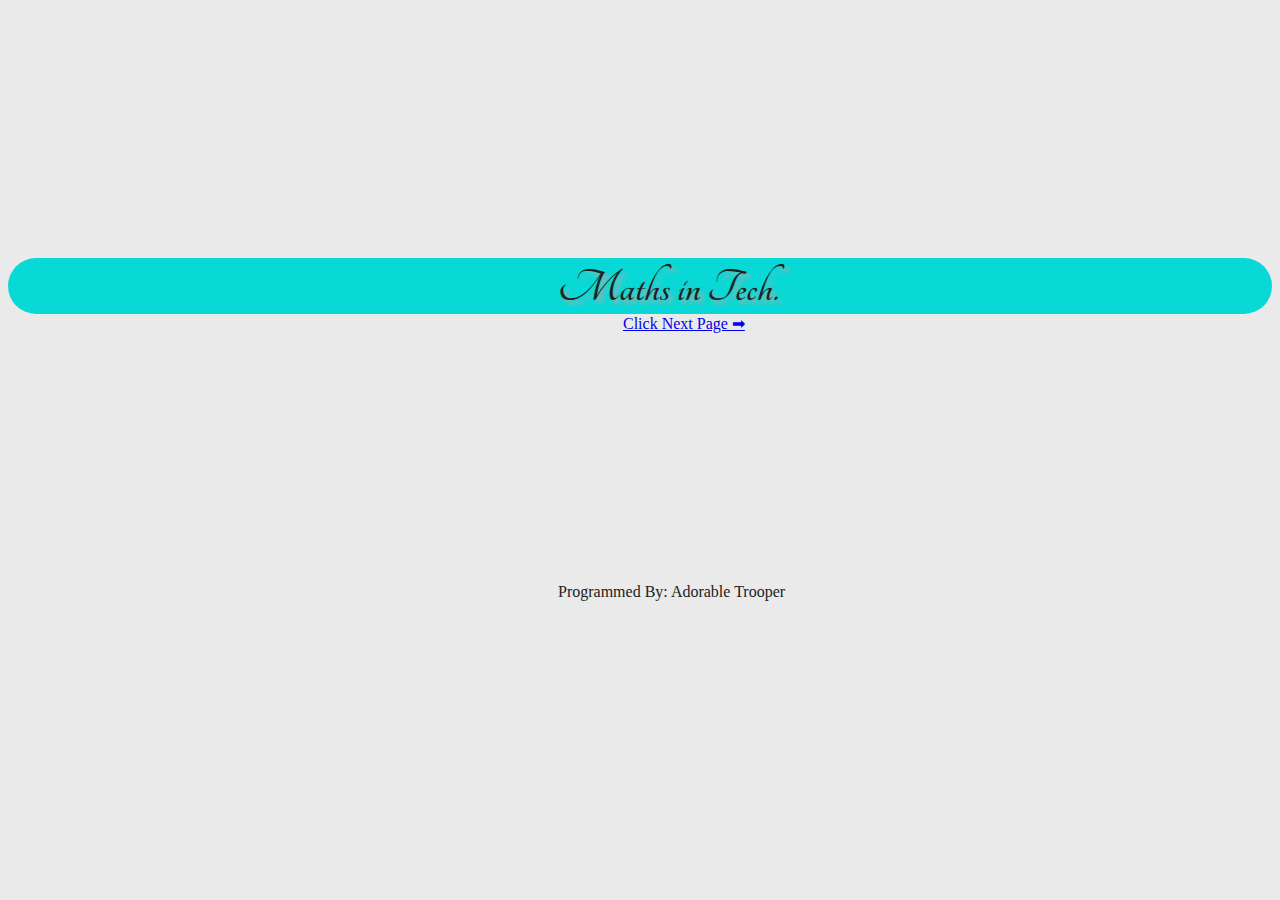
<file: index.html>
<!DOCTYPE html>
<html lang="en" dir="ltr">
  <head>
    <meta charset="utf-8">
    <title>Raif's Maths Project</title>
  </head>
  <link rel="stylesheet" href="https://fonts.googleapis.com/css?family=Tangerine">
    <link rel="stylesheet" href="CSS FILES\index.css">
  <body>
    <div class="">
      <h1 class="head">Maths in Tech.</h1>
      <p class="pg-ln"><a href="certification-page.html">Click Next Page ➡</a></p>
      <p class="ok">Programmed By: Adorable Trooper</p>
    </div>
    
  </body>
</html>
</file>
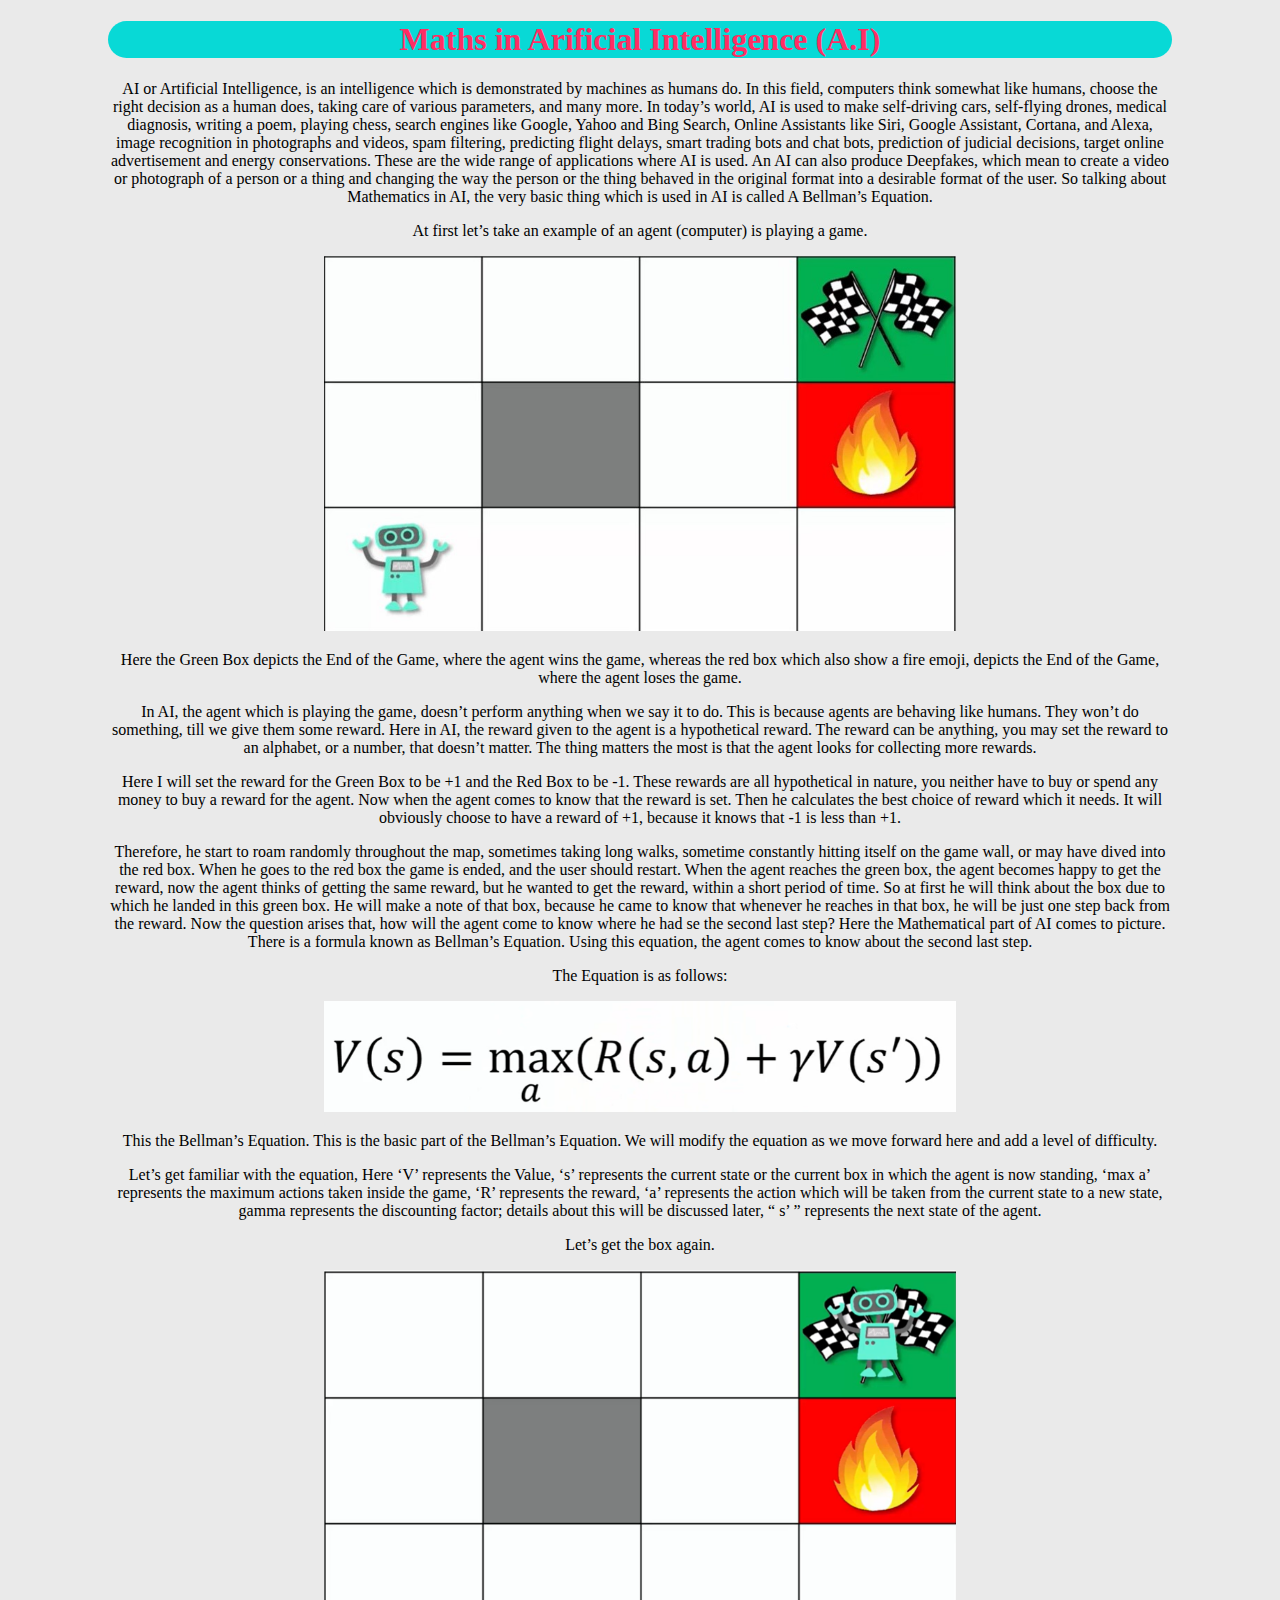
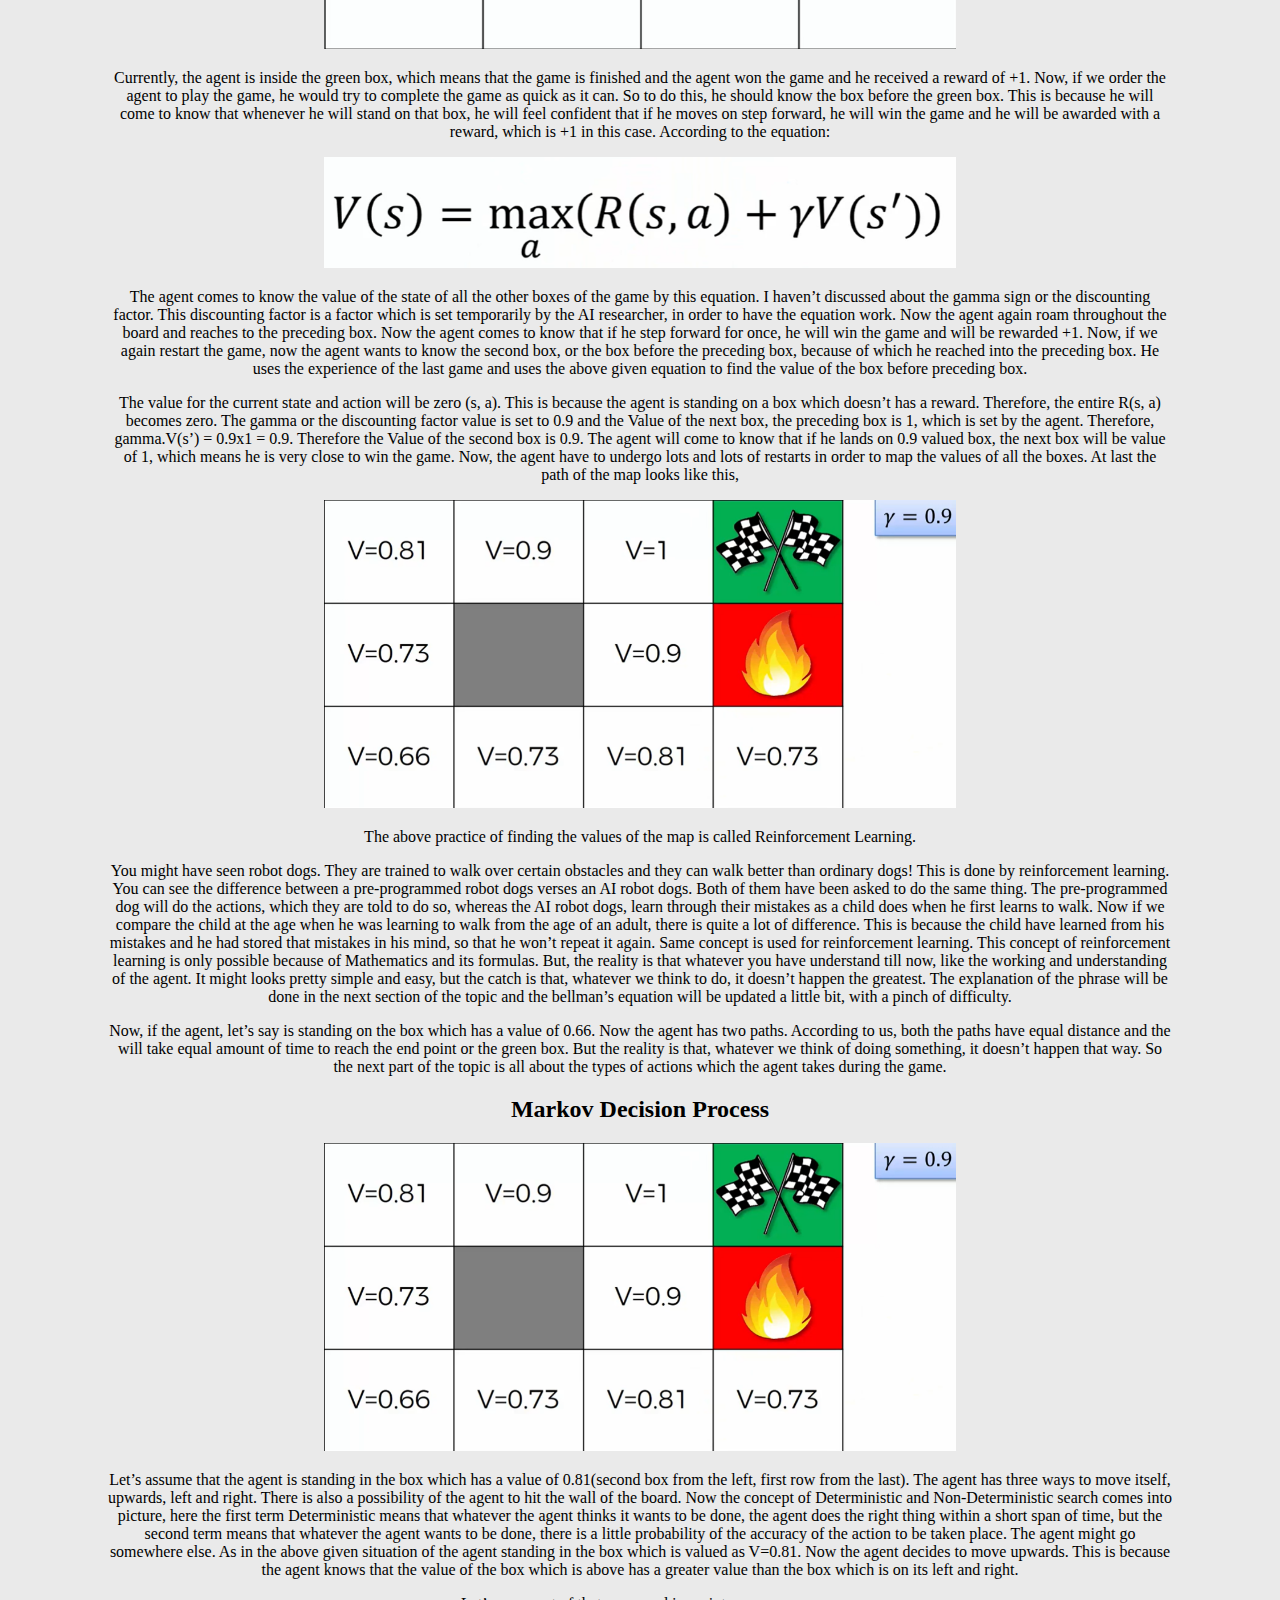
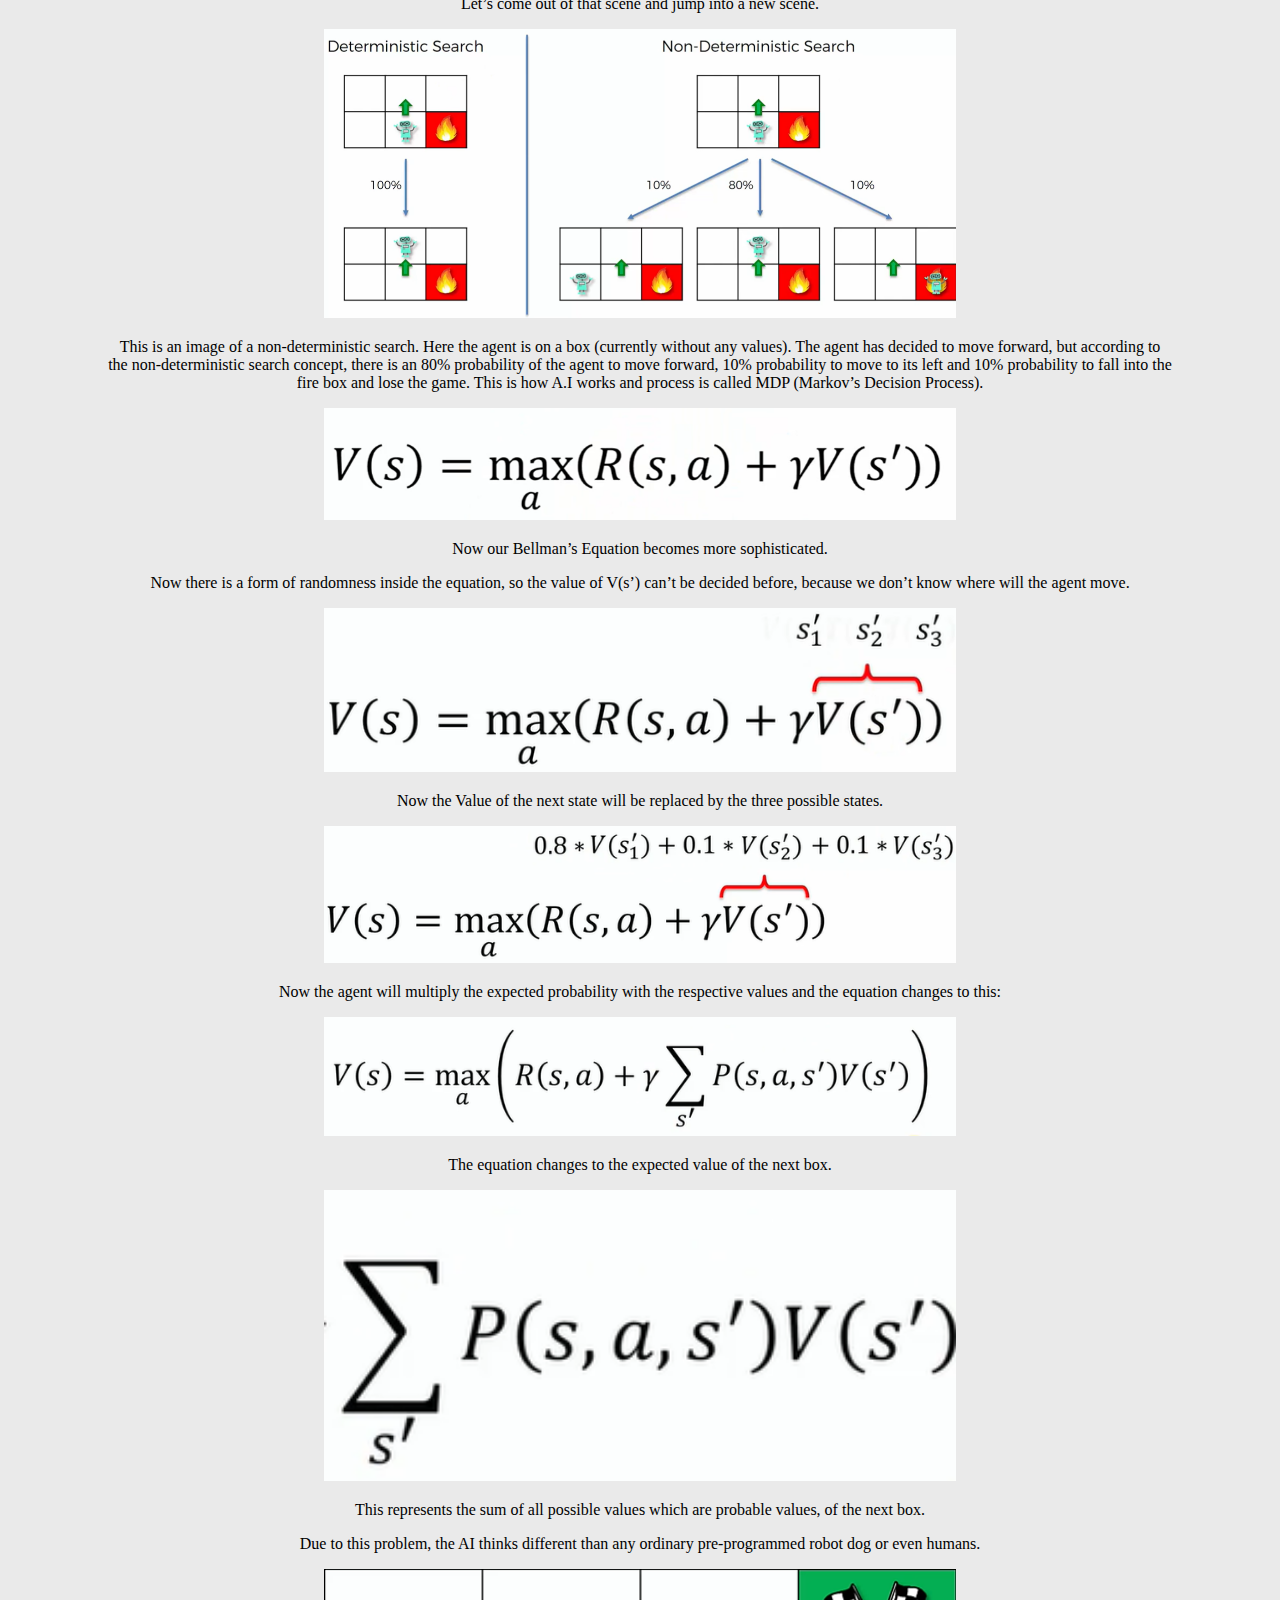
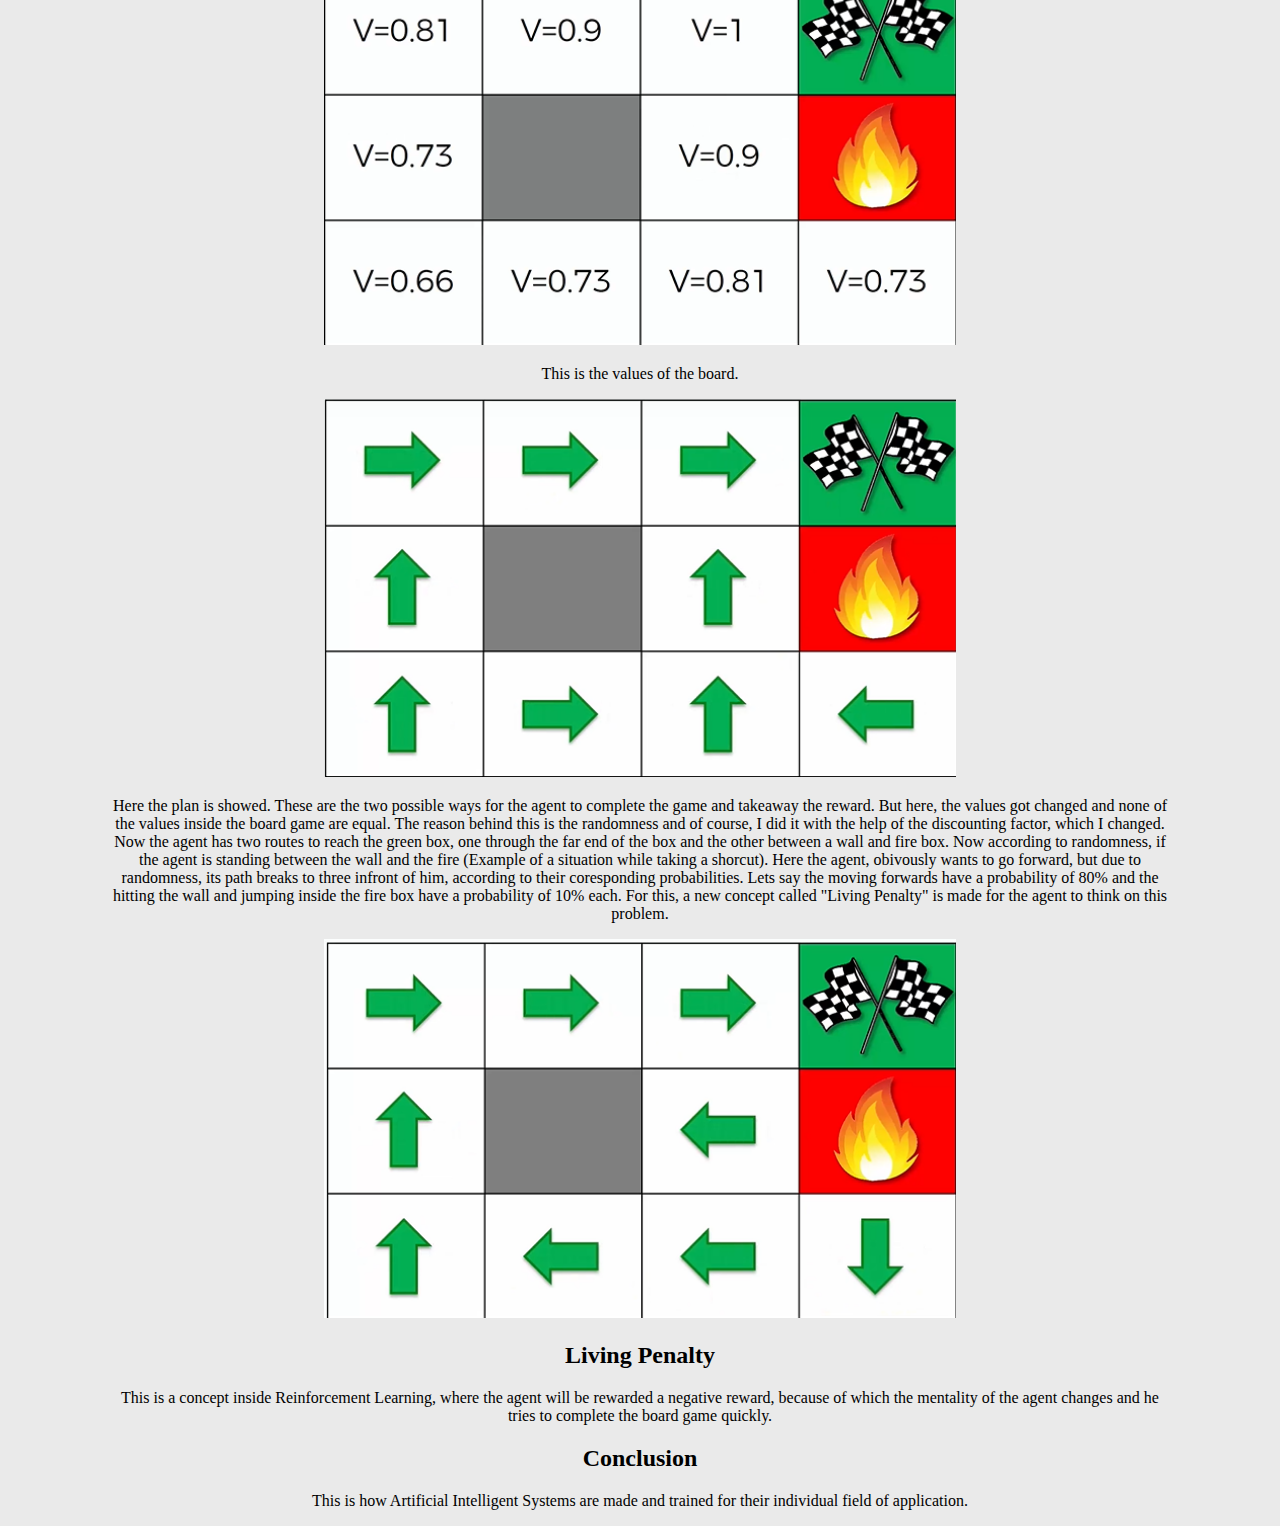
<file: ai.html>
<!DOCTYPE html>
<html lang="en" dir="ltr">
  <head>
    <meta charset="utf-8">
    <title>Maths in A.I</title>
  </head>
    <link rel="stylesheet" href="CSS FILES/ai.css">
  <body>
    <center>
      <div class="">
        <h1>Maths in Arificial Intelligence (A.I)</h1>
      </div>
      <p>AI or Artificial Intelligence, is an intelligence which is demonstrated by machines as humans do. In this field, computers think somewhat like humans, choose the right decision as a human does, taking care of various parameters, and many more. In today’s world, AI is used to make self-driving cars, self-flying drones, medical diagnosis, writing a poem, playing chess, search engines like Google, Yahoo and Bing Search, Online Assistants like Siri, Google Assistant, Cortana, and Alexa, image recognition in photographs and videos, spam filtering, predicting flight delays, smart trading bots and chat bots, prediction of judicial decisions, target online advertisement and energy conservations. These are the wide range of applications where AI is used. An AI can also produce Deepfakes, which mean to create a video or photograph of a person or a thing and changing the way the person or the thing behaved in the original format into a desirable format of the user. So talking about Mathematics in AI, the very basic thing which is used in AI is called A Bellman’s Equation.
      </p>
      <p>At first let’s take an example of an agent (computer) is playing a game.
      </p>
      <img src="Images/board.jpg" alt="An image of a board game">
      <p>Here the Green Box depicts the End of the Game, where the agent wins the game, whereas the red box which also show a fire emoji, depicts the End of the Game, where the agent loses the game.
      </p>
      <p>In AI, the agent which is playing the game, doesn’t perform anything when we say it to do. This is because agents are behaving like humans. They won’t do something, till we give them some reward. Here in AI, the reward given to the agent is a hypothetical reward. The reward can be anything, you may set the reward to an alphabet, or a number, that doesn’t matter. The thing matters the most is that the agent looks for collecting more rewards.
      </p>
      <p>Here I will set the reward for the Green Box to be +1 and the Red Box to be -1. These rewards are all hypothetical in nature, you neither have to buy or spend any money to buy a reward for the agent. Now when the agent comes to know that the reward is set. Then he calculates the best choice of reward which it needs. It will obviously choose to have a reward of +1, because it knows that -1 is less than +1.
      </p>
      <p>Therefore, he start to roam randomly throughout the map, sometimes taking long walks, sometime constantly hitting itself on the game wall, or may have dived into the red box. When he goes to the red box the game is ended, and the user should restart. When the agent reaches the green box, the agent becomes happy to get the reward, now the agent thinks of getting the same reward, but he wanted to get the reward, within a short period of time. So at first he will think about the box due to which he landed in this green box. He will make a note of that box, because he came to know that whenever he reaches in that box, he will be just one step back from the reward. Now the question arises that, how will the agent come to know where he had se the second last step? Here the Mathematical part of AI comes to picture. There is a formula known as Bellman’s Equation. Using this equation, the agent comes to know about the second last step.
      </p>
      <p>The Equation is as follows:
      </p>
      <img src="Images/equation.png" alt="Simple Bellman's Equation">
      <p>This the Bellman’s Equation. This is the basic part of the Bellman’s Equation. We will modify the equation as we move forward here and add a level of difficulty.
      </p>
      <p>Let’s get familiar with the equation, Here ‘V’ represents the Value, ‘s’ represents the current state or the current box in which the agent is now standing, ‘max a’ represents the maximum actions taken inside the game, ‘R’ represents the reward, ‘a’ represents the action which will be taken from the current state to a new state, gamma represents the discounting factor; details about this will be discussed later, “ s’ ” represents the next state of the agent.
      </p>
      <p>Let’s get the box again.
      </p>
      <img src="Images/board1.png" alt="Agent is playing a board game">
      <p>Currently, the agent is inside the green box, which means that the game is finished and the agent won the game and he received a reward of +1. Now, if we order the agent to play the game, he would try to complete the game as quick as it can. So to do this, he should know the box before the green box. This is because he will come to know that whenever he will stand on that box, he will feel confident that if he moves on step forward, he will win the game and he will be awarded with a reward, which is +1 in this case. According to the equation:
      </p>
      <img src="Images/equation.png" alt="Again the Simple Bellmans' Equation">
      <p>The agent comes to know the value of the state of all the other boxes of the game by this equation. I haven’t discussed about the gamma sign or the discounting factor. This discounting factor is a factor which is set temporarily by the AI researcher, in order to have the equation work. Now the agent again roam throughout the board and reaches to the preceding box. Now the agent comes to know that if he step forward for once, he will win the game and will be rewarded +1. Now, if we again restart the game, now the agent wants to know the second box, or the box before the preceding box, because of which he reached into the preceding box. He uses the experience of the last game and uses the above given equation to find the value of the box before preceding box.
      </p>
      <p>The value for the current state and action will be zero (s, a). This is because the agent is standing on a box which doesn’t has a reward. Therefore, the entire R(s, a) becomes zero. The gamma or the discounting factor value is set to 0.9 and the Value of the next box, the preceding box is 1, which is set by the agent. Therefore, gamma.V(s’) = 0.9x1 = 0.9. Therefore the Value of the second box is 0.9. The agent will come to know that if he lands on 0.9 valued box, the next box will be value of 1, which means he is very close to win the game. Now, the agent have to undergo lots and lots of restarts in order to map the values of all the boxes. At last the path of the map looks like this,
      </p>
      <img src="Images/board2.png" alt="Board Values">
      <p>The above practice of finding the values of the map is called Reinforcement Learning.
      </p>
      <p>You might have seen robot dogs. They are trained to walk over certain obstacles and they can walk better than ordinary dogs! This is done by reinforcement learning. You can see the difference between a pre-programmed robot dogs verses an AI robot dogs. Both of them have been asked to do the same thing. The pre-programmed dog will do the actions, which they are told to do so, whereas the AI robot dogs, learn through their mistakes as a child does when he first learns to walk. Now if we compare the child at the age when he was learning to walk from the age of an adult, there is quite a lot of difference. This is because the child have learned from his mistakes and he had stored that mistakes in his mind, so that he won’t repeat it again. Same concept is used for reinforcement learning. This concept of reinforcement learning is only possible because of Mathematics and its formulas. But, the reality is that whatever you have understand till now, like the working and understanding of the agent. It might looks pretty simple and easy, but the catch is that, whatever we think to do, it doesn’t happen the greatest. The explanation of the phrase will be done in the next section of the topic and the bellman’s equation will be updated a little bit, with a pinch of difficulty.
      </p>
      <p>Now, if the agent, let’s say is standing on the box which has a value of 0.66. Now the agent has two paths. According to us, both the paths have equal distance and the will take equal amount of time to reach the end point or the green box. But the reality is that, whatever we think of doing something, it doesn’t happen that way. So the next part of the topic is all about the types of actions which the agent takes during the game.
      </p>
      <h2>Markov Decision Process</h2>
      <img src="Images/board2.png" alt="Board Values">
      <p>Let’s assume that the agent is standing in the box which has a value of 0.81(second box from the left, first row from the last). The agent has three ways to move itself, upwards, left and right. There is also a possibility of the agent to hit the wall of the board. Now the concept of Deterministic and Non-Deterministic search comes into picture, here the first term Deterministic means that whatever the agent thinks it wants to be done, the agent does the right thing within a short span of time, but the second term means that whatever the agent wants to be done, there is a little probability of the accuracy of the action to be taken place. The agent might go somewhere else. As in the above given situation of the agent standing in the box which is valued as V=0.81. Now the agent decides to move upwards. This is because the agent knows that the value of the box which is above has a greater value than the box which is on its left and right.
      </p>
      <p>Let’s come out of that scene and jump into a new scene.
      </p>
      <img src="Images/search.png" alt="Types of Searches by AI">
      <p>This is an image of a non-deterministic search. Here the agent is on a box (currently without any values). The agent has decided to move forward, but according to the non-deterministic search concept, there is an 80% probability of the agent to move forward, 10% probability to move to its left and 10% probability to fall into the fire box and lose the game. This is how A.I works and process is called MDP (Markov’s Decision Process).
      </p>
      <img src="Images/equation.png" alt="Again the Simple Bellmans' Equation">
      <p>Now our Bellman’s Equation becomes more sophisticated.
      </p>
      <p>Now there is a form of randomness inside the equation, so the value of V(s’) can’t be decided before, because we don’t know where will the agent move.
      </p>
      <img src="Images/equation1.png" alt="Changed Bellmans' Equation">
      <p>Now the Value of the next state will be replaced by the three possible states.
      </p>
      <img src="Images/equation2.png" alt="Changed Bellmans' Equation">
      <p>Now the agent will multiply the expected probability with the respective values and the equation changes to this:
      </p>
      <img src="Images/equation3.png" alt="Changed Bellmans' Equation">
      <p>The equation changes to the expected value of the next box.
      </p>
      <img src="Images/equation4.png" alt="Changed Bellmans' Equation">
      <p>This represents the sum of all possible values which are probable values, of the next box.
      </p>
      <p>Due to this problem, the AI thinks different than any ordinary pre-programmed robot dog or even humans.</p>
      <img src="Images/board6.png" alt="Code">
      <p>This is the values of the board.
      </p>
      <img src="Images/board7.png" alt="Code">
      <p>Here the plan is showed. These are the two possible ways for the agent to complete the game and takeaway the reward. But here, the values got changed and none of the values inside the board game are equal. The reason behind this is the randomness and of course, I did it with the help of the discounting factor, which I changed. Now the agent has two routes to reach the green box, one through the far end of the box and the other between a wall and fire box. Now according to randomness, if the agent is standing between the wall and the fire (Example of a situation while taking a shorcut). Here the agent, obivously wants to go forward, but due to randomness, its path breaks to three infront of him, according to their coresponding probabilities. Lets say the moving forwards have a probability of 80% and the hitting the wall and jumping inside the fire box have a probability of 10% each. For this, a new concept called "Living Penalty" is made for the agent to think on this problem.
      </p>
      <img src="Images/board9.png" alt="Board">
      <h2>Living Penalty</h2>
      <p> This is a concept inside Reinforcement Learning, where the agent will be rewarded a negative reward, because of which the mentality of the agent changes and he tries to complete the board game quickly.
      </p>

      <h2>Conclusion</h2>
      <p>This is how Artificial Intelligent Systems are made and trained for their individual field of application.</p>

    </center>
  </body>
</html>
</file>
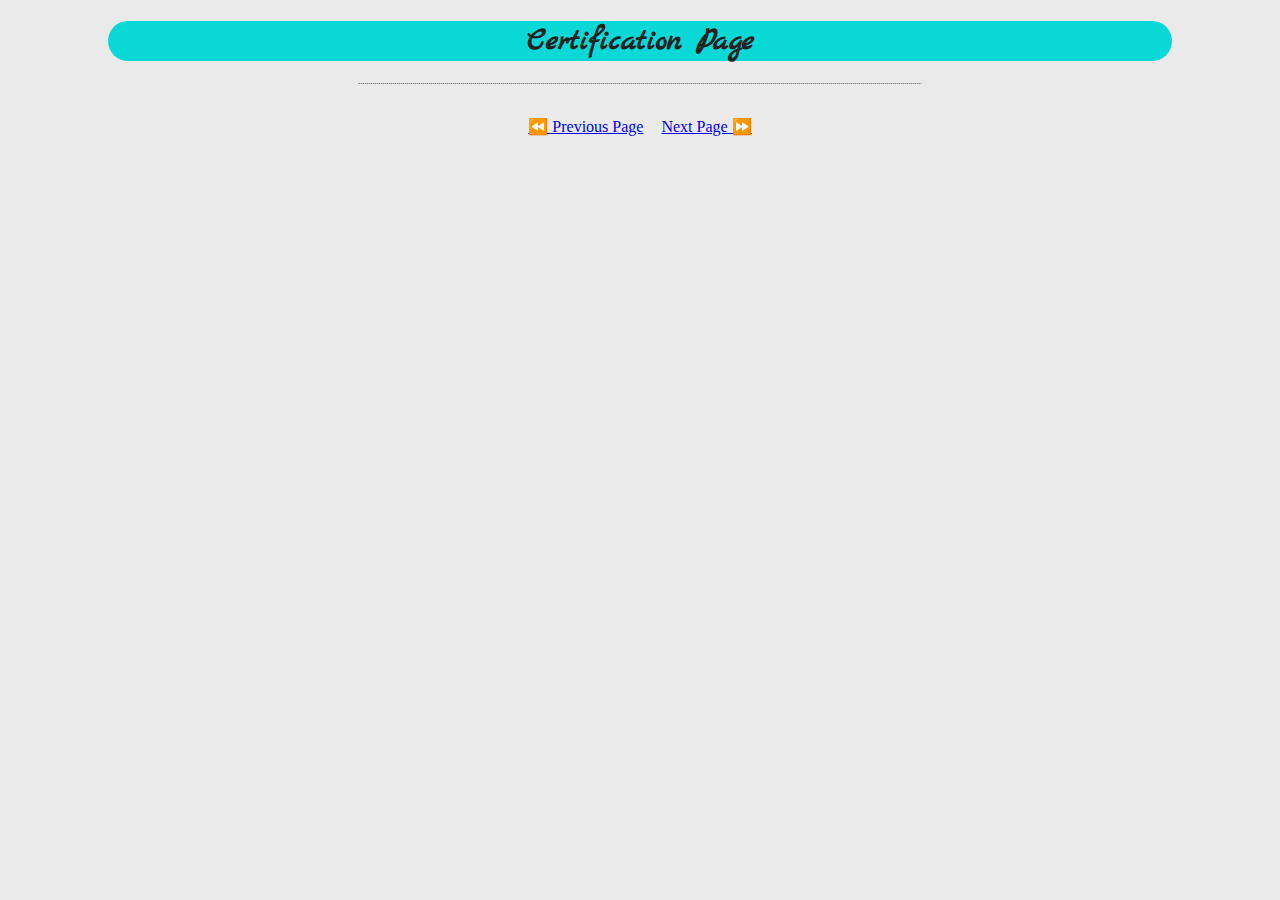
<file: certification-page.html>
<!DOCTYPE html>
<html lang="en" dir="ltr">
  <head>
    <meta charset="utf-8">
    <title>Certification Page</title>
  </head>
  <link rel="stylesheet" href="CSS FILES/certificate.css">
  <link href="https://fonts.googleapis.com/css2?family=Marck+Script&display=swap" rel="stylesheet">
  <body>
    <script src="JavaScript Files\note.js">

    </script>
    <center>
        <h1 class="head">Certification Page</h1>
        <hr class="border">
        <table style="border-spacing: 1em .5em;">
          <tr>
            <td><p><a href="index.html"> &#9194 Previous Page</a></p></td>
            <td><p><a href="content-list.html">Next Page  &#9193;</a></p></td>
          </tr>
        </table>



    </center>
  </body>
</html>
</file>
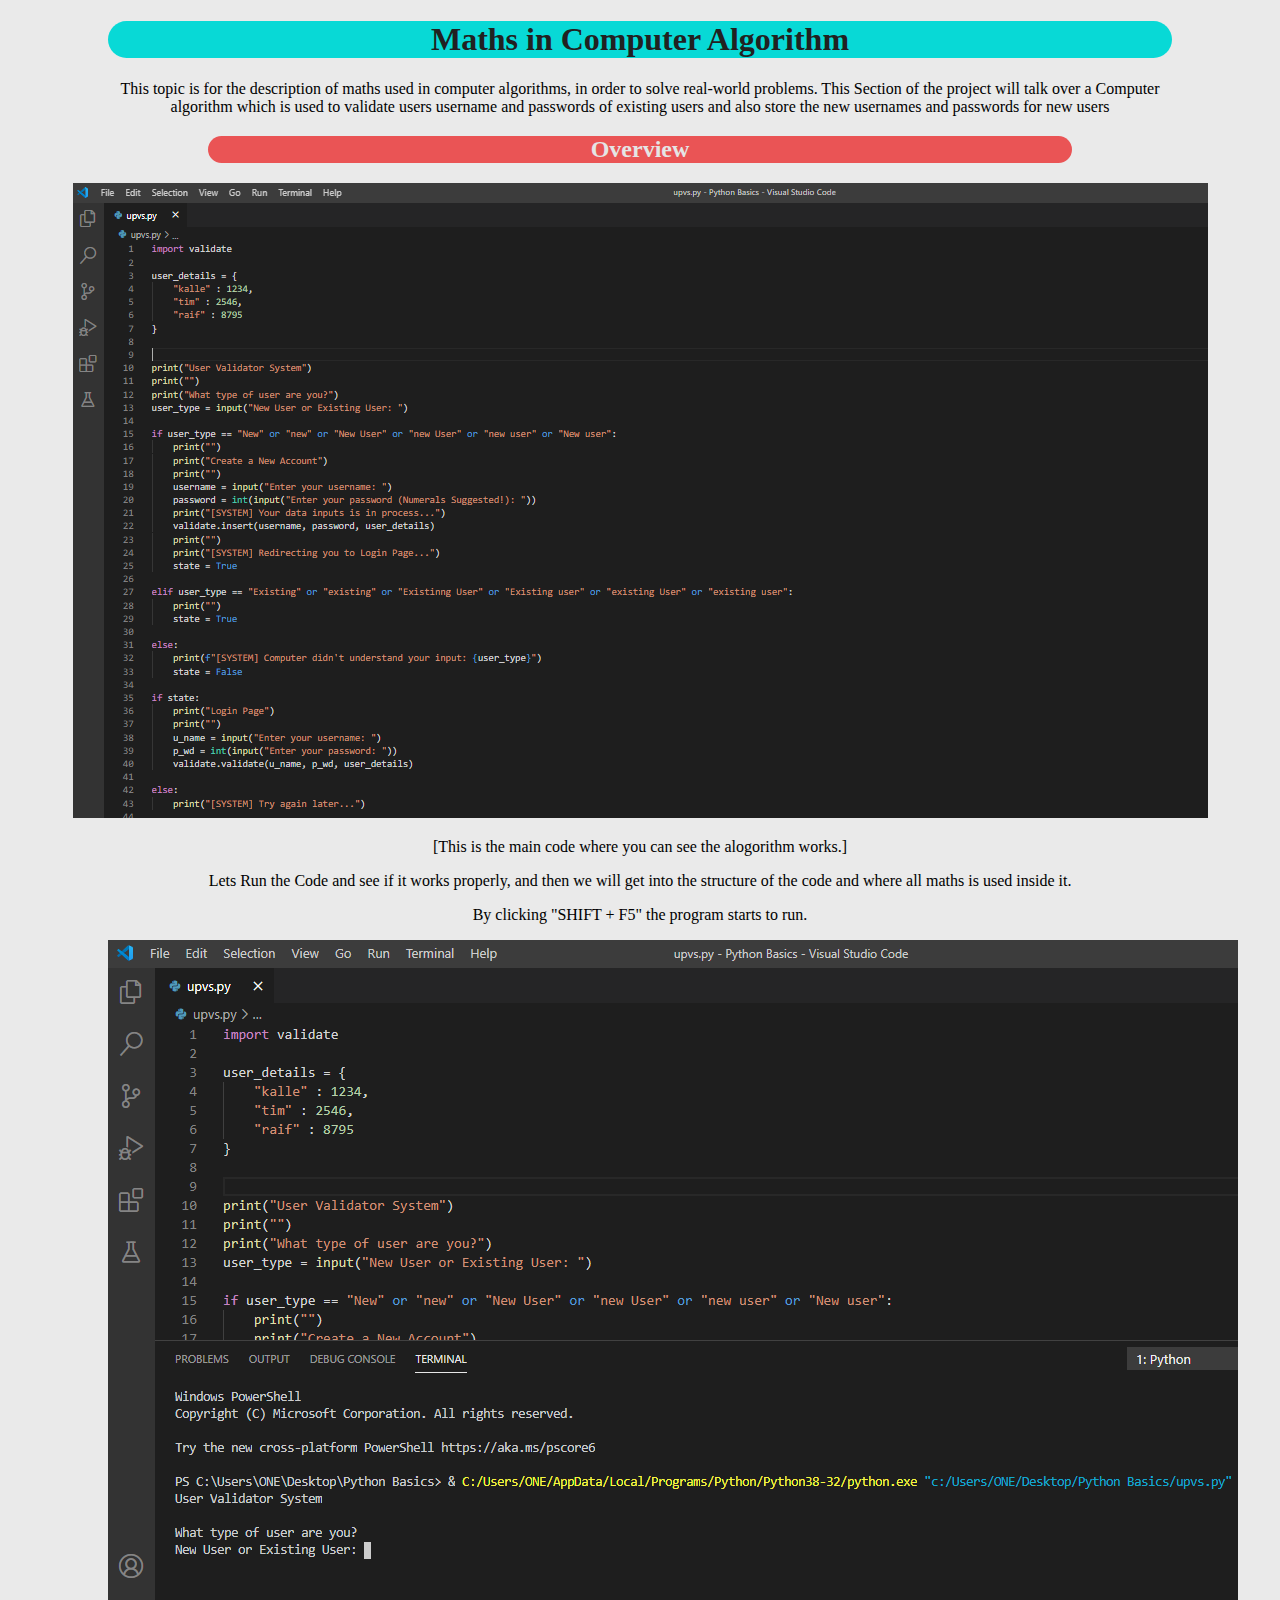
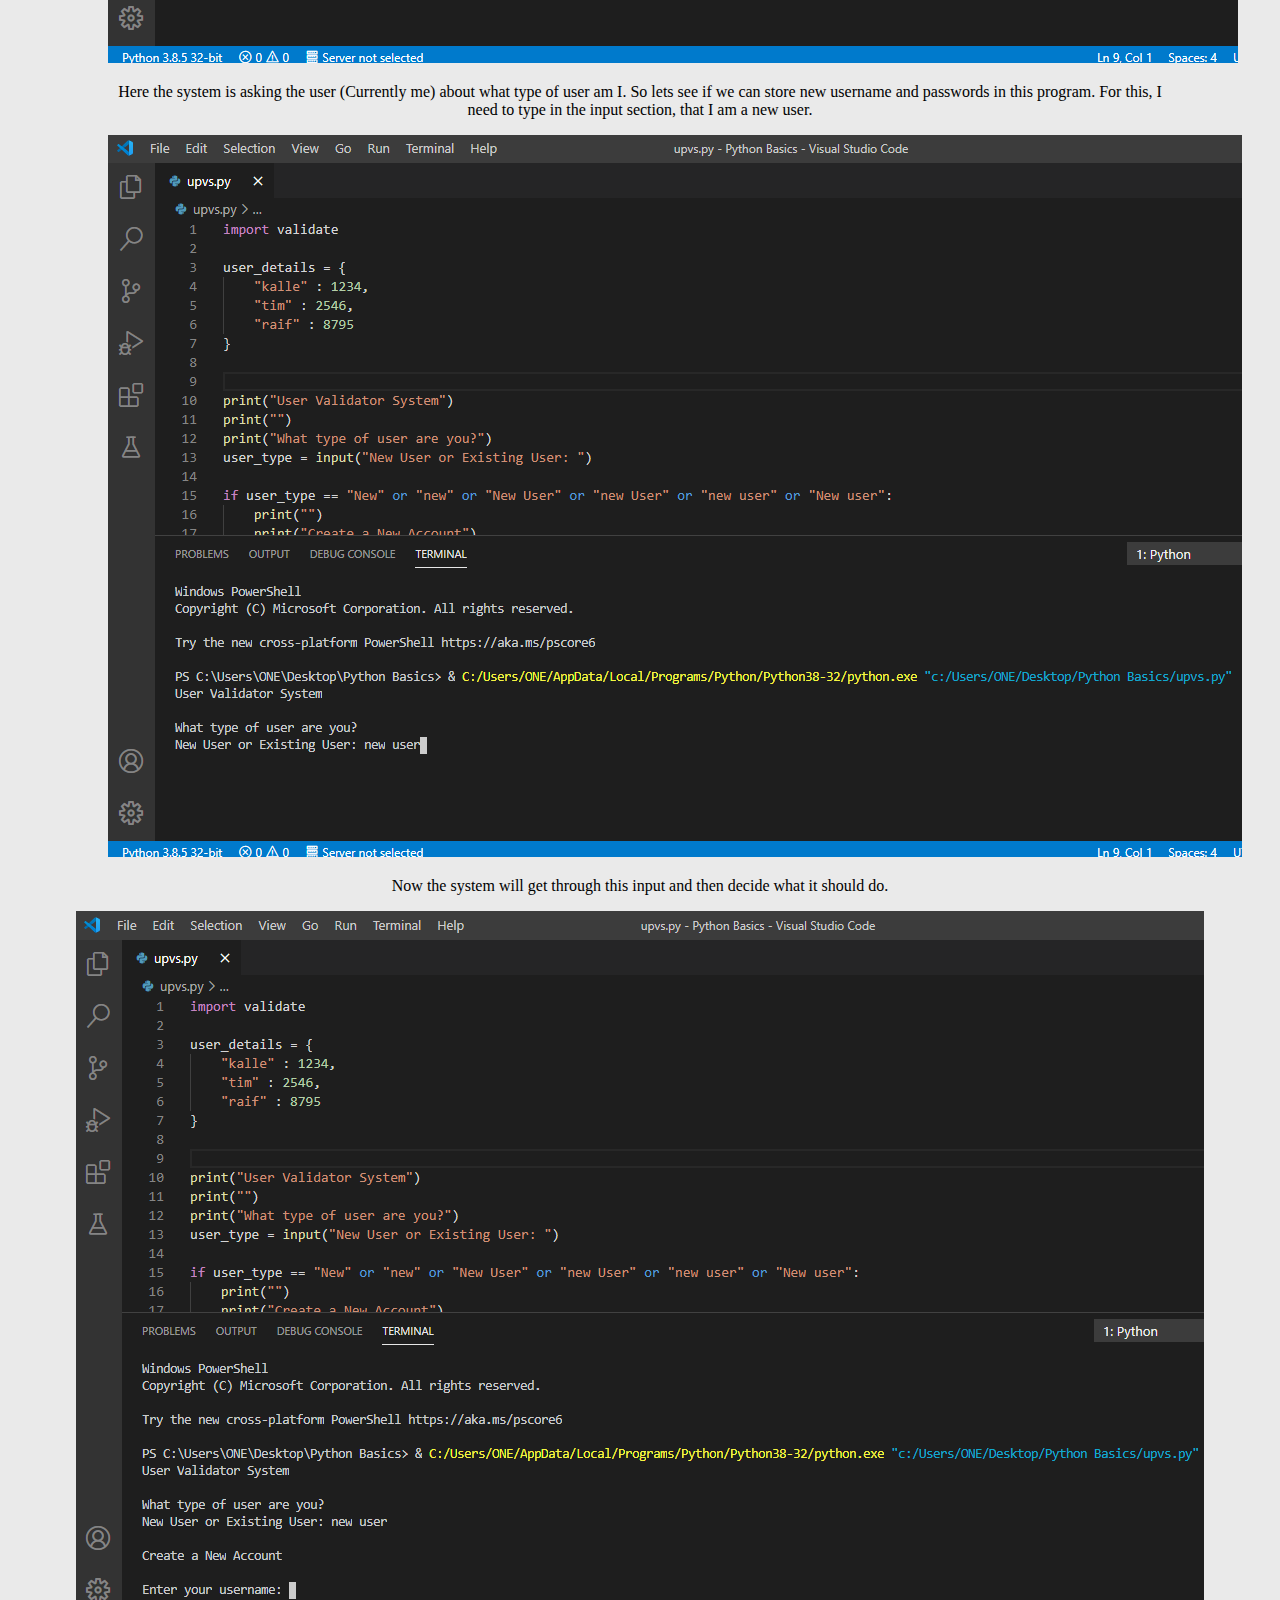
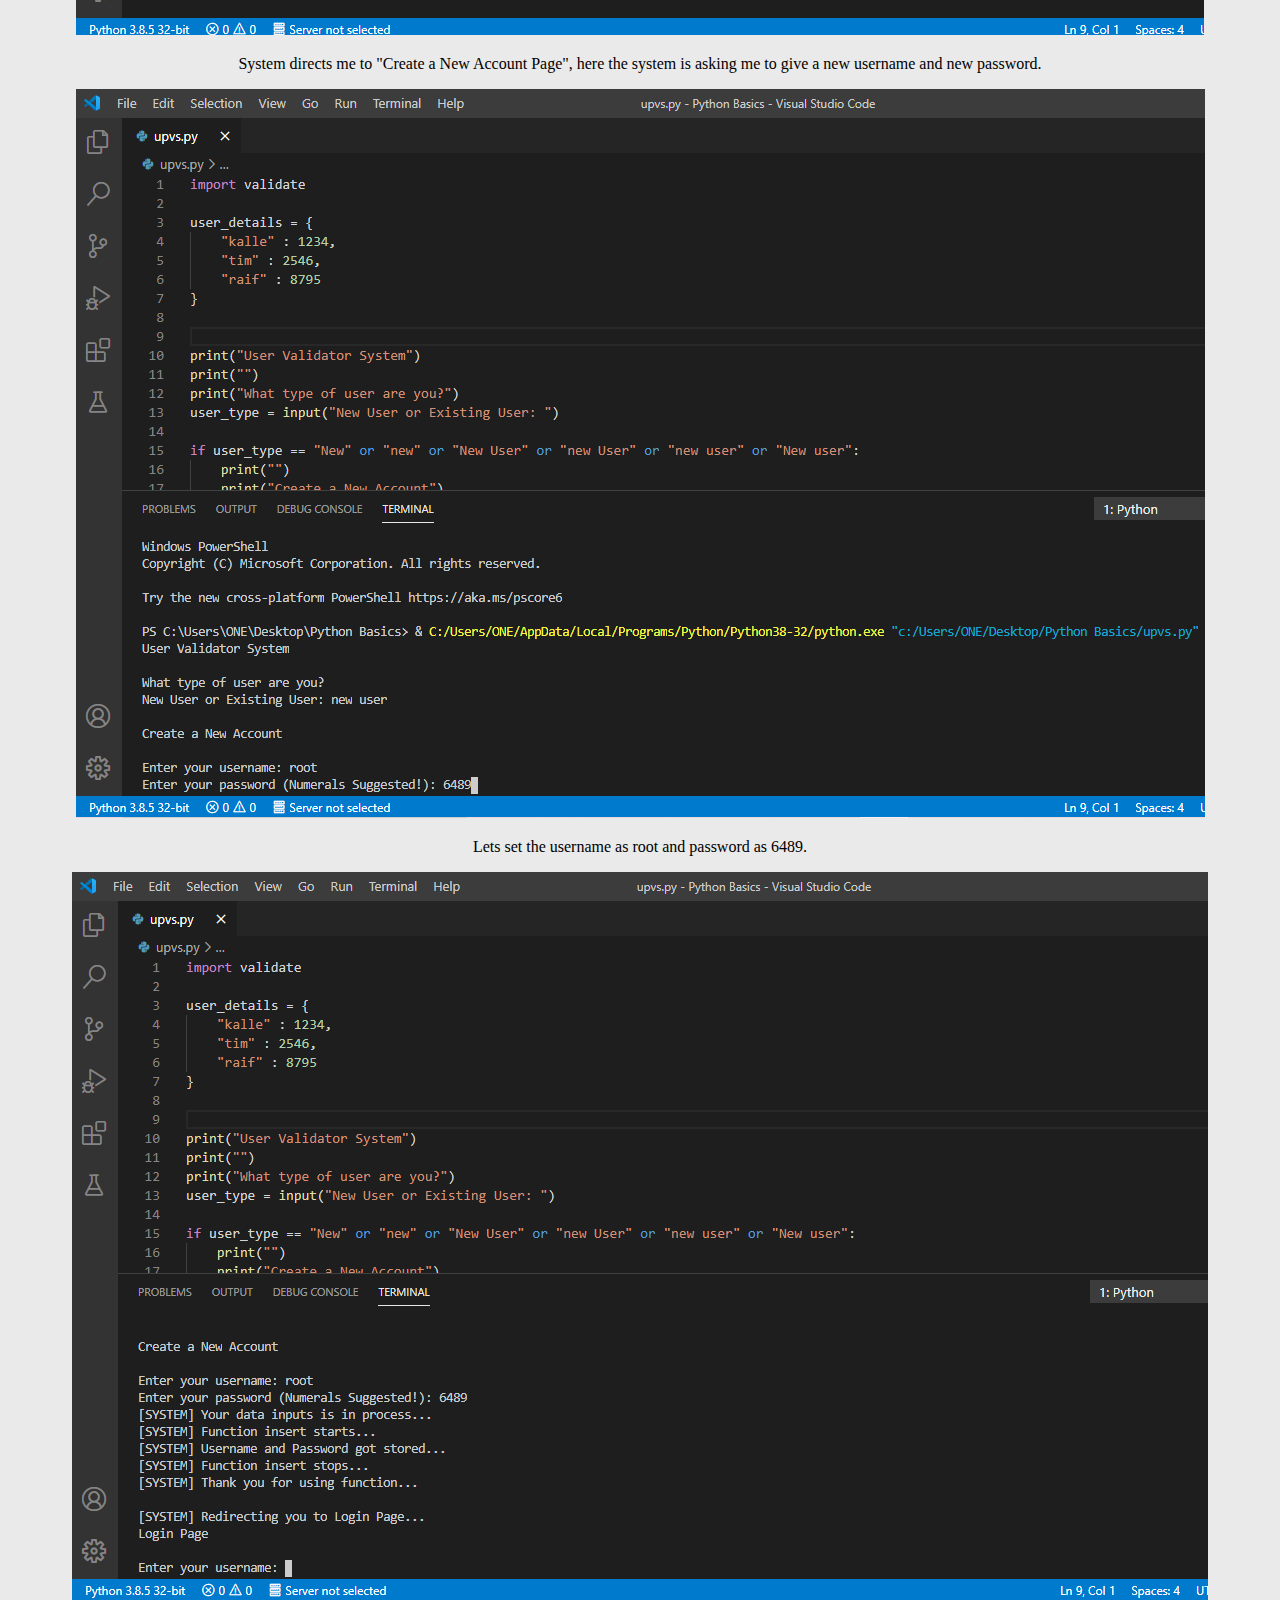
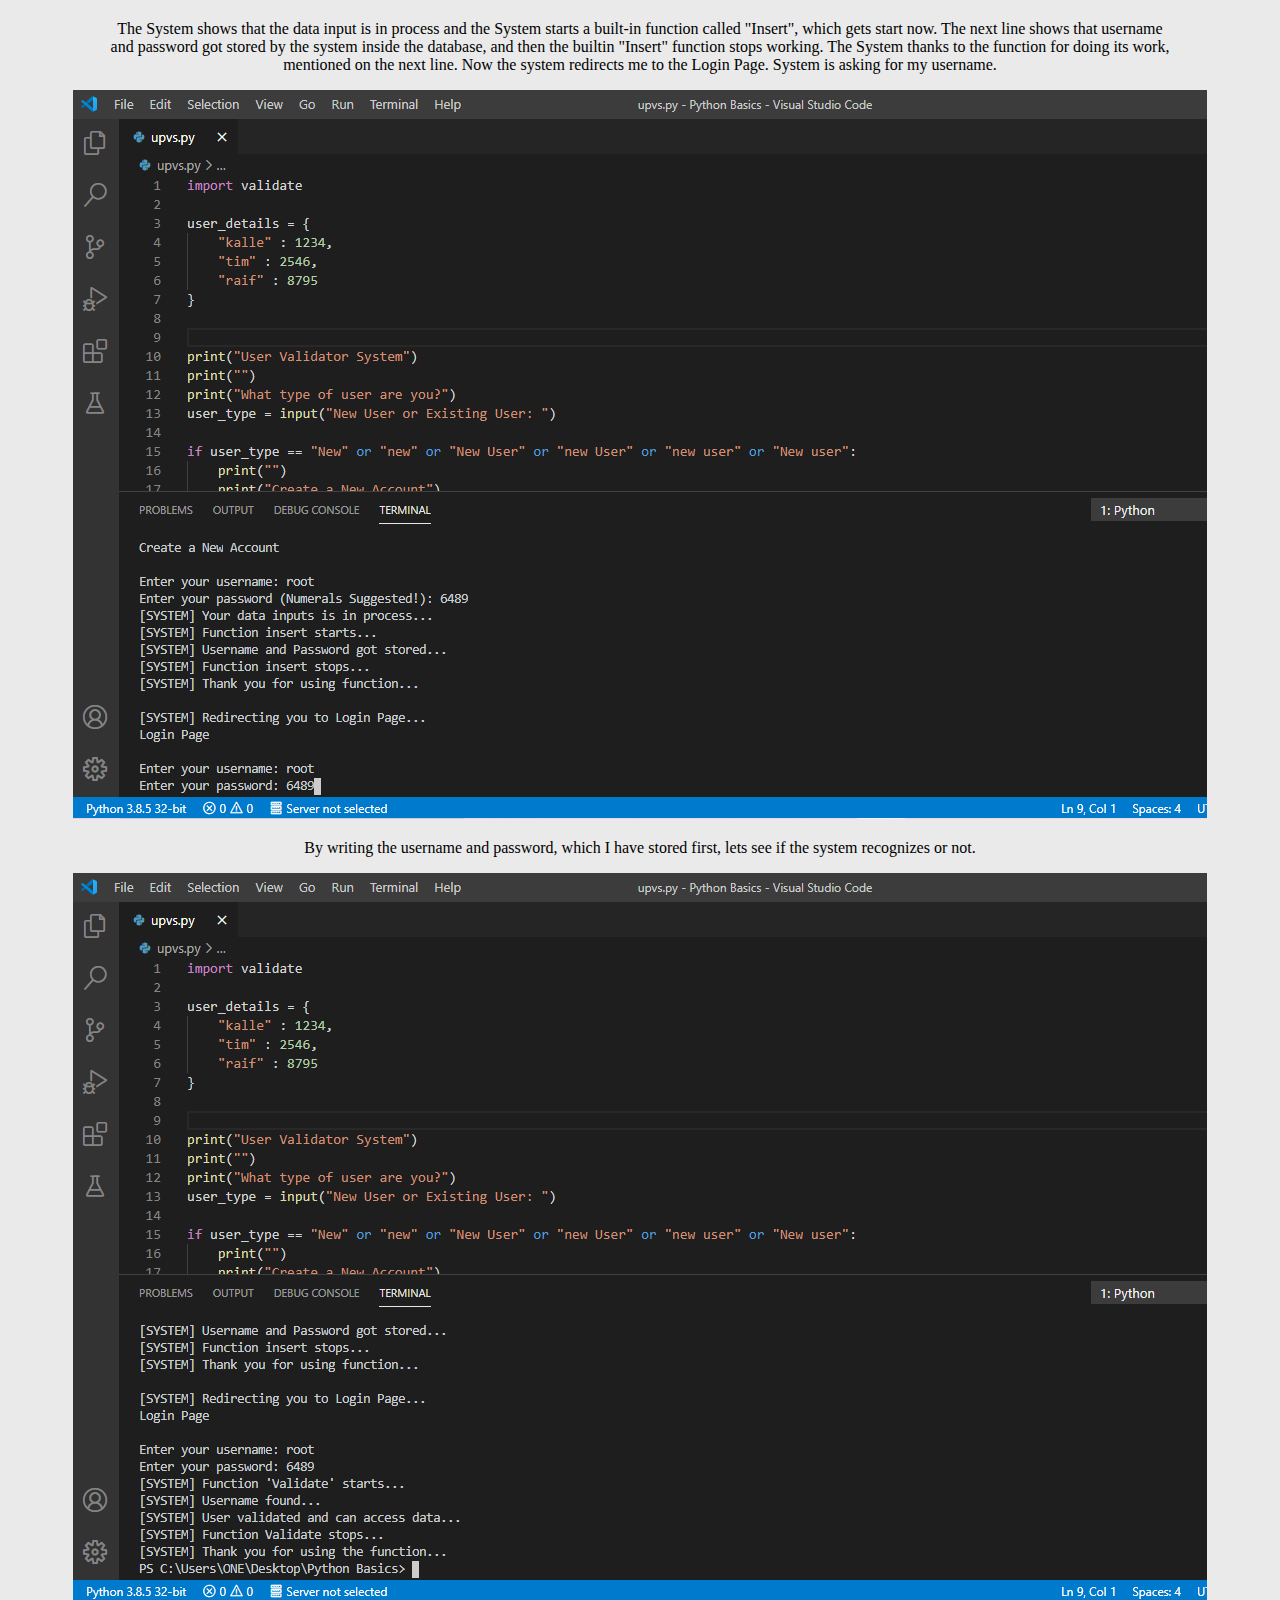
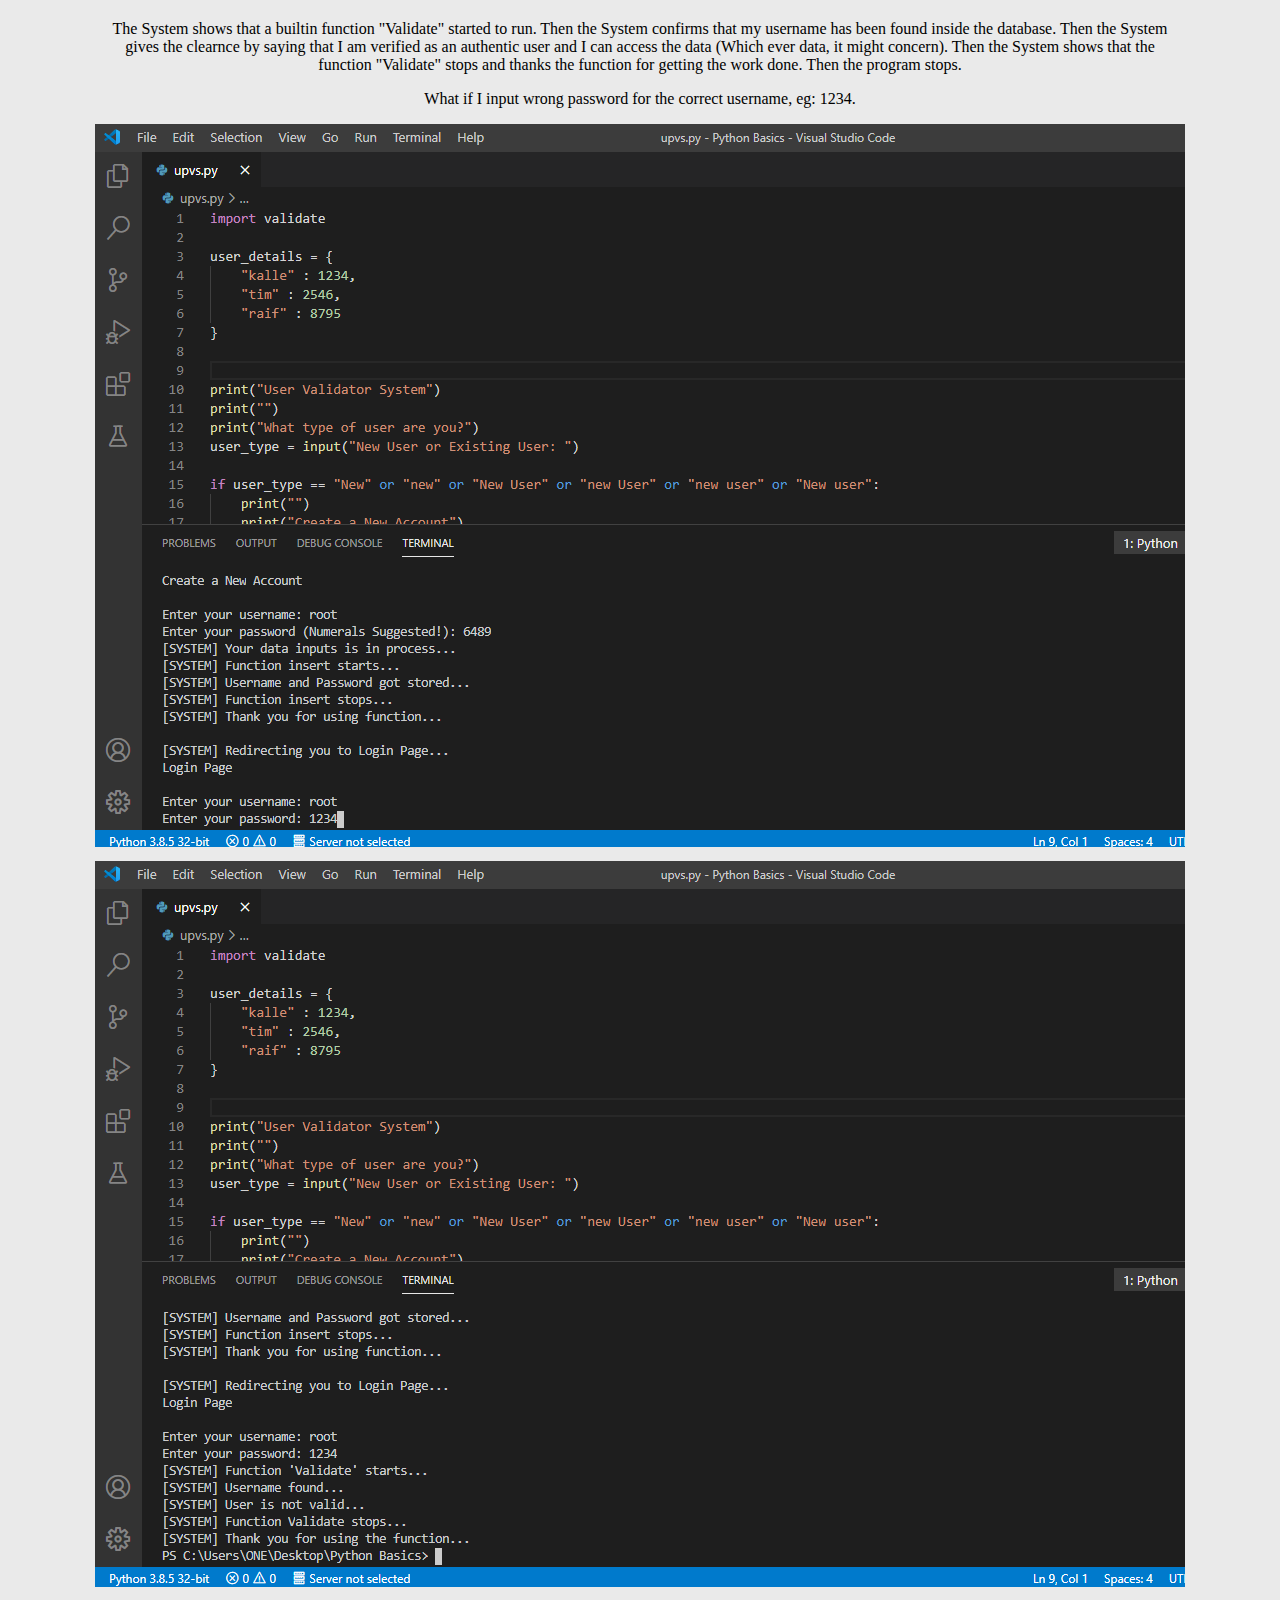
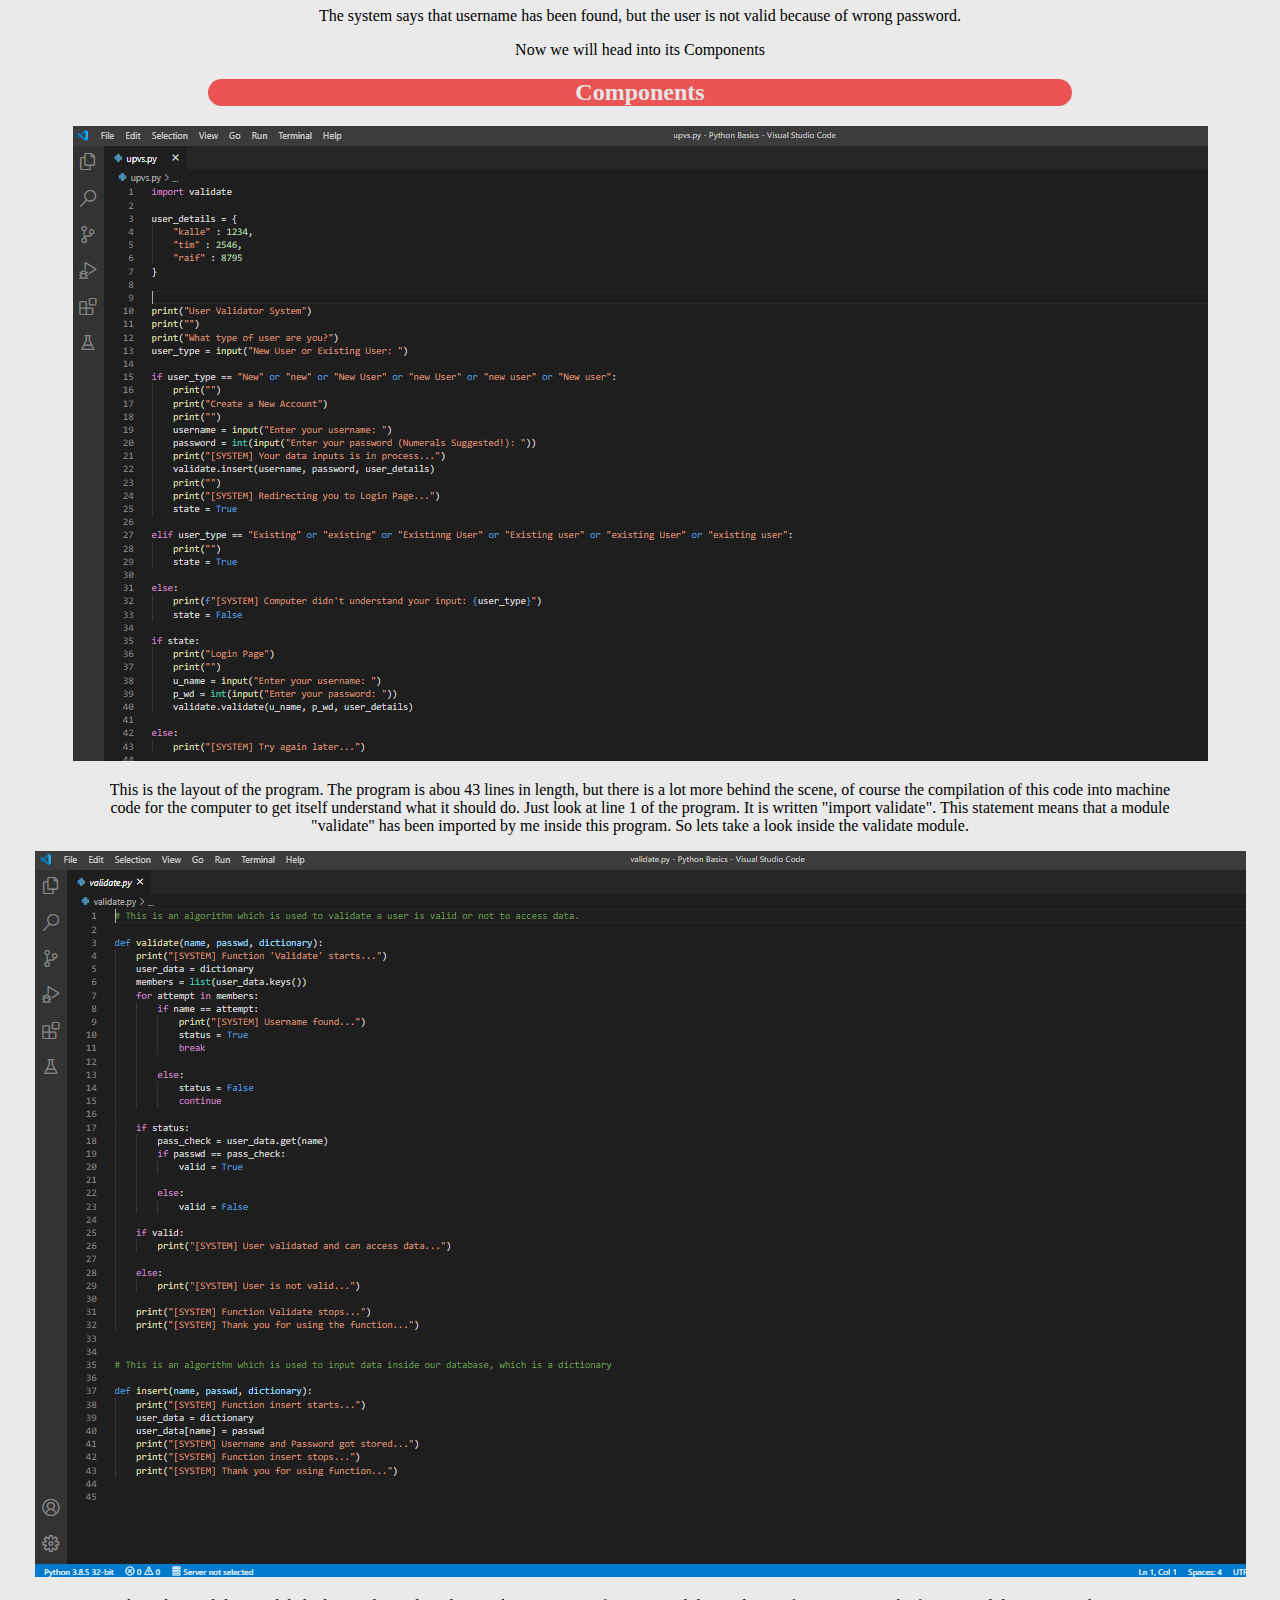
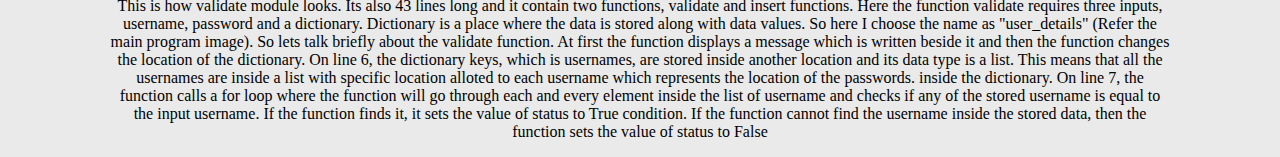
<file: computer-algorithm.html>
<!DOCTYPE html>
<html lang="en" dir="ltr">
  <head>
    <meta charset="utf-8">
    <title>Maths in Computer Algorithm</title>
  </head>
  <link rel="stylesheet" href="CSS FILES/algorithm.css">
  <body>
    <center>
      <h1>Maths in Computer Algorithm</h1>
      <p>This topic is for the description of maths used in computer algorithms, in order to solve real-world problems. This Section of the project will talk over a Computer algorithm which is used to validate users username and passwords of existing users and also store the new usernames and passwords for new users</p>
      <h2>Overview</h2>
      <img src="Images/screen.png" alt="Code">
      <p>[This is the main code where you can see the alogorithm works.]</p>
      <p>Lets Run the Code and see if it works properly, and then we will get into the structure of the code and where all maths is used inside it.</p>
      <p>By clicking "SHIFT + F5" the program starts to run.</p>
      <img src="Images/screen1.png" alt="Code" class="imag">
      <p>Here the system is asking the user (Currently me) about what type of user am I. So lets see if we can store new username and passwords in this program. For this, I need to type in the input section, that I am a new user.</p>
      <img src="Images/screen2.png" alt="Code" class="imag">
      <p>Now the system will get through this input and then decide what it should do.</p>
      <img src="Images/screen3.png" alt="Code">
      <p>System directs me to "Create a New Account Page", here the system is asking me to give a new username and new password.</p>
      <img src="Images/screen4.png" alt="Code">
      <p>Lets set the username as root and password as 6489.</p>
      <img src="Images/screen5.png" alt="Code">
      <p>The System shows that the data input is in process and the System starts a built-in function called "Insert", which gets start now. The next line shows that username and password got stored by the system inside the database, and then the builtin "Insert" function stops working. The System thanks to the function for doing its work, mentioned on the next line. Now the system redirects me to the Login Page. System is asking for my username.</p>
      <img src="Images/screen6.png" alt="Code">
      <p>By writing the username and password, which I have stored first, lets see if the system recognizes or not.</p>
      <img src="Images/screen7.png" alt="Code">
      <p>The System shows that a builtin function "Validate" started to run. Then the System confirms that my username has been found inside the database. Then the System gives the clearnce by saying that I am verified as an authentic user and I can access the data (Which ever data, it might concern). Then the System shows that the function "Validate" stops and thanks the function for getting the work done. Then the program stops.
      </p>
      <p>What if I input wrong password for the correct username, eg: 1234.
      </p>
      <img src="Images/screen8.png" alt="Code" style="margin-bottom: 10px;">
      <img src="Images/screen9.png" alt="Code">
      <p>The system says that username has been found, but the user is not valid because of wrong password.
      </p>
      <p>Now we will head into its Components</p>
      <h2>Components</h2>
      <img src="Images/screen.png" alt="Code">
      <p>This is the layout of the program. The program is abou 43 lines in length, but there is a lot more behind the scene, of course the compilation of this code into machine code for the computer to get itself understand what it should do. Just look at line 1 of the program. It  is written "import validate". This statement means that a module "validate" has been imported by me inside this program. So lets take a look inside the validate module.
      </p>
      <img src="Images/screen10.png" alt="Code">
      <p>This is how validate module looks. Its also 43 lines long and it contain two functions, validate and insert functions. Here the function validate requires three inputs, username, password and a dictionary. Dictionary is a place where the data is stored along with data values. So here I choose the name as "user_details" (Refer the main program image). So lets talk briefly about the validate function. At first the function displays a message which is written beside it and then the function changes the location of the dictionary. On line 6, the dictionary keys, which is usernames, are stored inside another location and its data type is a list. This means that all the usernames are inside a list with specific location alloted to each username which represents the location of the passwords. inside the dictionary. On line 7, the function calls a for loop where the function will go through each and every element inside the list of username and checks if any of the stored username is equal to the input username. If the function finds it, it sets the value of status to True condition. If the function cannot find the username inside the stored data, then the function sets the value of status to False
      </p>
    </center>
  </body>
</html>
</file>
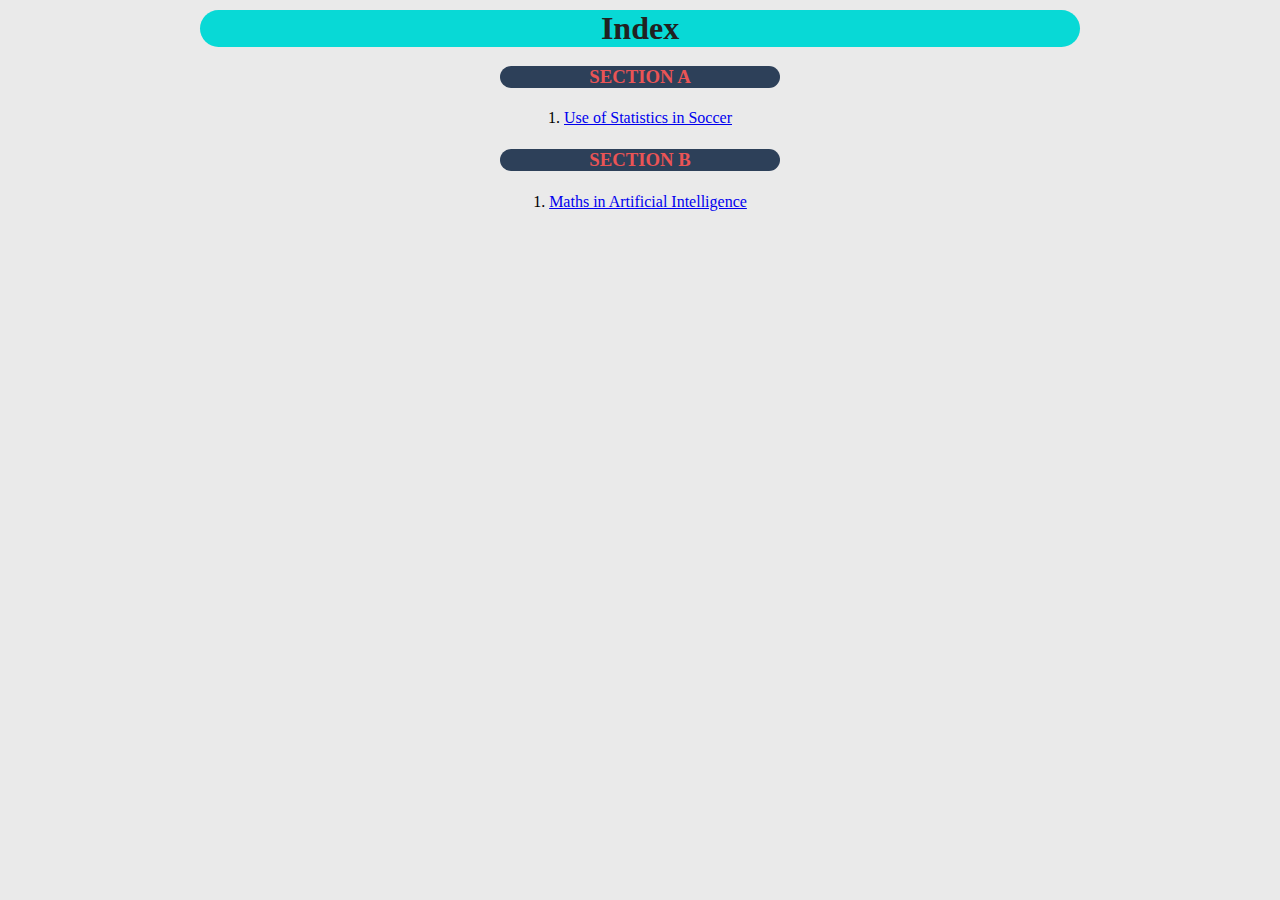
<file: content-list.html>
<!DOCTYPE html>
<html lang="en" dir="ltr">
  <head>
    <meta charset="utf-8">
    <title>Index</title>
  </head>
  <body>
    <link rel="stylesheet" href="CSS FILES/content.css">
    <center>
      <h1>Index</h1>

      <h3>SECTION A</h3>
      <table>
        <tr>
          <td>1.</td>
          <td><a href="https://drive.google.com/file/d/1oXkXBzTVZ0f8llgl5zrAcuV4-FxP0i05/view?usp=sharing">Use of Statistics in Soccer</a></td>
        </tr>
        
      </table>

      <h3>SECTION B</h3>
      <table>
        
        <tr>
          <td>1.</td>
          <td><a href="ai.html">Maths in Artificial Intelligence</a></td>
        </tr>

      </table>
    </center>
  </body>
</html>
</file>
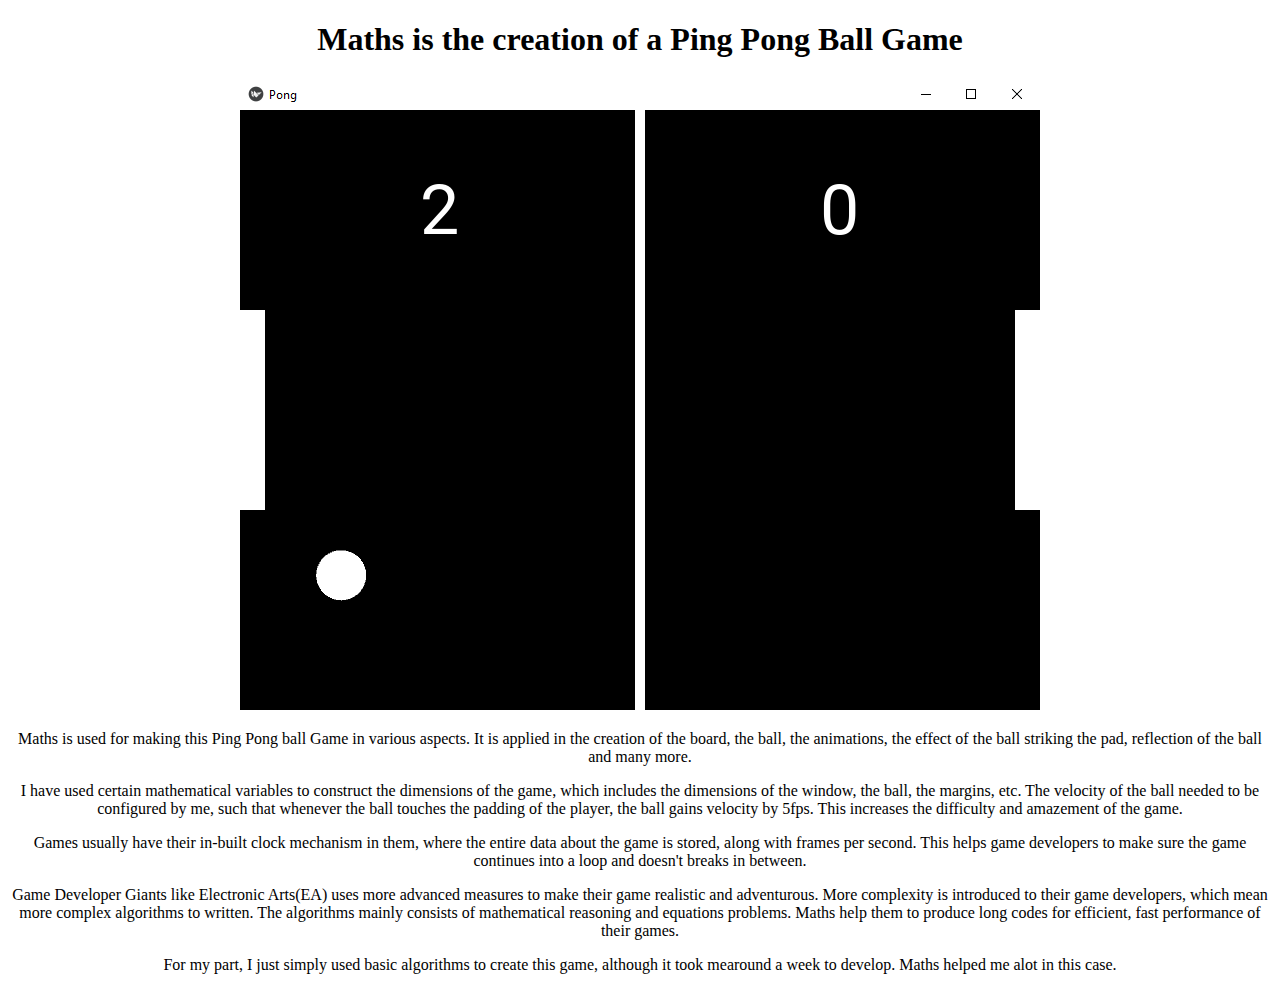
<file: ping.html>
<!DOCTYPE html>
<html lang="en" dir="ltr">
  <head>
    <meta charset="utf-8">
    <title>Ping Pong Ball - Documentary</title>
  </head>
  <body>
    <center>
      <div class="">
        <h1>Maths is the creation of a Ping Pong Ball Game</h1>
      </div>
      <img src="Images/ping.png" alt="Picture of the Pong Ball Game">
      <p>Maths is used for making this Ping Pong ball Game in various aspects. It is applied in the creation of the board, the ball, the animations, the effect of the ball striking the pad, reflection of the ball and many more. </p>
      <p>I have used certain mathematical variables to construct the dimensions of the game, which includes the dimensions of the window, the ball, the margins, etc. The velocity of the ball needed to be configured by me, such that whenever the ball touches the padding of the player, the ball gains velocity by 5fps. This increases the difficulty and amazement of the game.</p>
      <p>Games usually have their in-built clock mechanism in them, where the entire data about the game is stored, along with frames per second. This helps game developers to make sure the game continues into a loop and doesn't breaks in between.</p>
      <p>Game Developer Giants like Electronic Arts(EA) uses more advanced measures to make their game realistic and adventurous. More complexity is introduced to their game developers, which mean more complex algorithms to written. The algorithms mainly consists of mathematical reasoning and equations problems. Maths help them to produce long codes for efficient, fast performance of their games.</p>
      <p>For my part, I just simply used basic algorithms to create this game, although it took mearound a week to develop. Maths helped me alot in this case.</p>
    </center>

  </body>
</html>
</file>
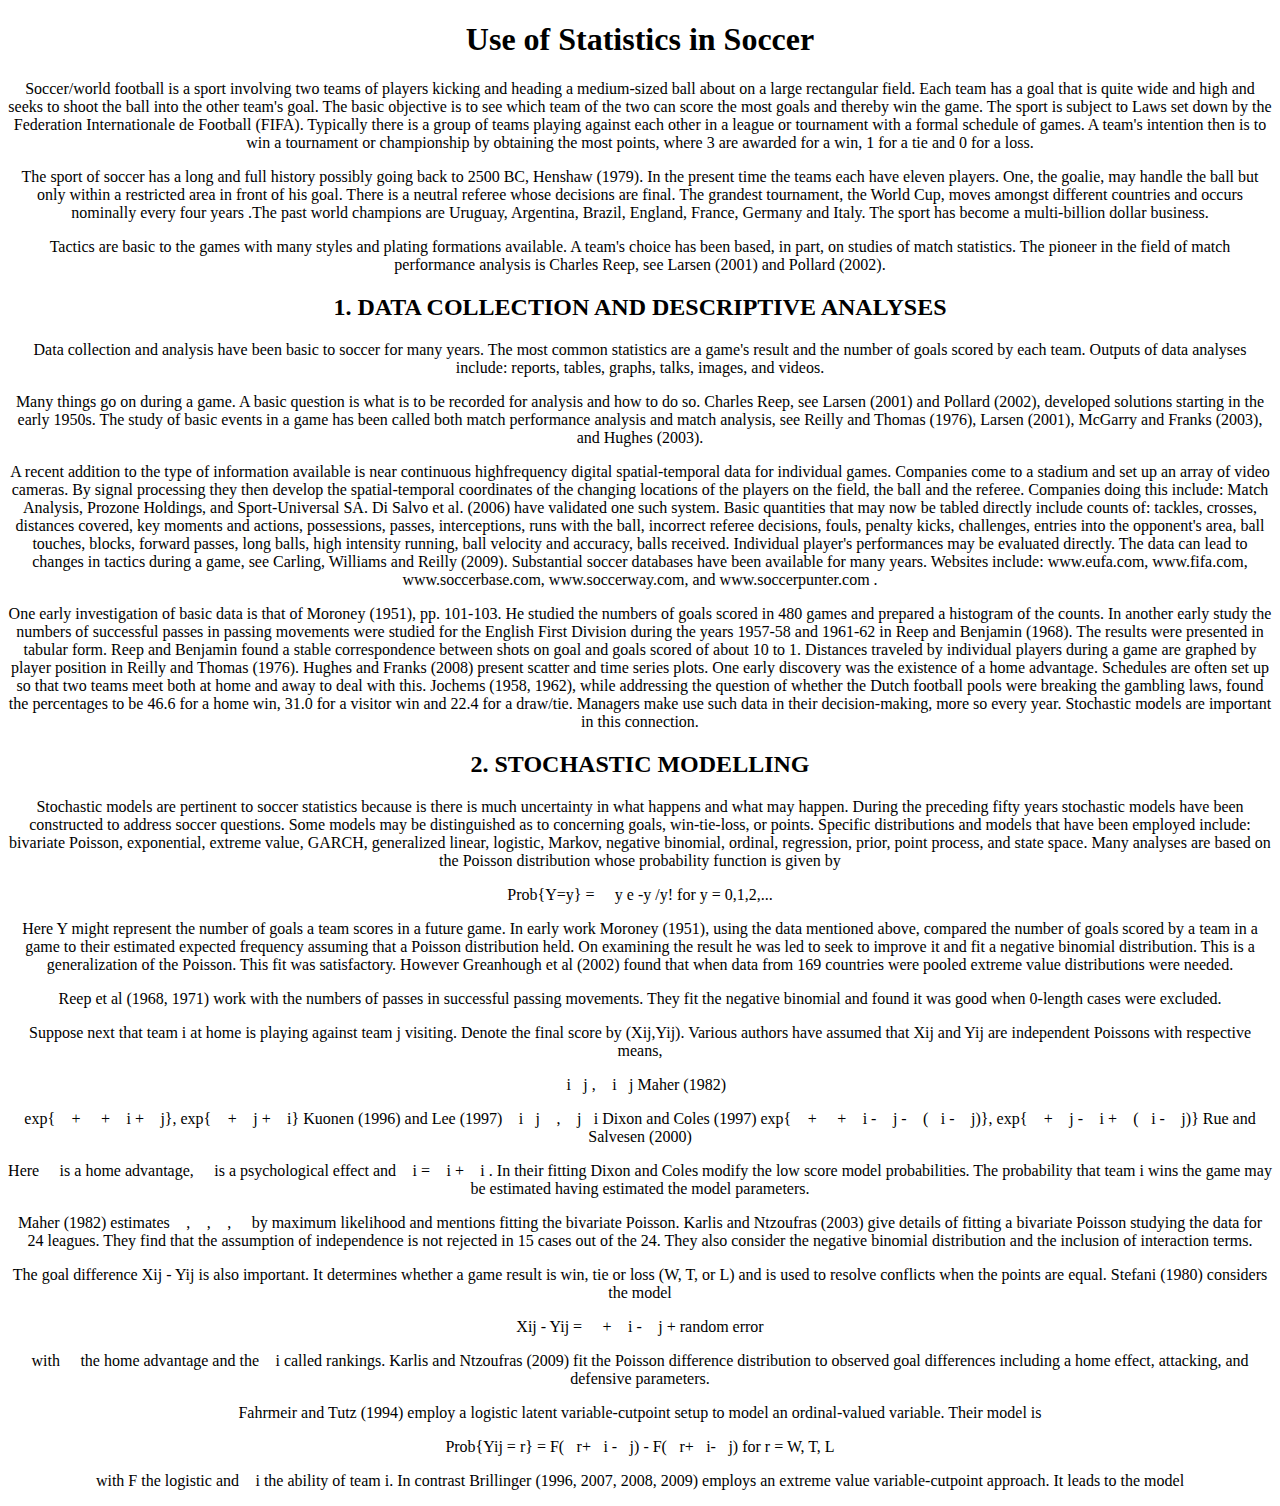
<file: soc.html>
<!DOCTYPE html>
<html lang="en">
<head>
    <meta charset="UTF-8">
    <meta http-equiv="X-UA-Compatible" content="IE=edge">
    <meta name="viewport" content="width=device-width, initial-scale=1.0">
    <title>Document</title>
</head>
<body>
    <center>
        <div class="">
          <h1>Use of Statistics in Soccer</h1>
        </div>
        <p>Soccer/world football is a sport involving two teams of players kicking and heading a
            medium-sized ball about on a large rectangular field. Each team has a goal that is quite
            wide and high and seeks to shoot the ball into the other team's goal. The basic objective is
            to see which team of the two can score the most goals and thereby win the game. The
            sport is subject to Laws set down by the Federation Internationale de Football (FIFA).
            Typically there is a group of teams playing against each other in a league or tournament
            with a formal schedule of games. A team's intention then is to win a tournament or
            championship by obtaining the most points, where 3 are awarded for a win, 1 for a tie and
            0 for a loss.</p>
        <p>The sport of soccer has a long and full history possibly going back to 2500 BC,
            Henshaw (1979). In the present time the teams each have eleven players. One, the goalie,
            may handle the ball but only within a restricted area in front of his goal. There is a neutral
            referee whose decisions are final. The grandest tournament, the World Cup, moves
            amongst different countries and occurs nominally every four years .The past world
            champions are Uruguay, Argentina, Brazil, England, France, Germany and Italy. The
            sport has become a multi-billion dollar business.
            </p>

        <p>Tactics are basic to the games with many styles and plating formations available. A
            team's choice has been based, in part, on studies of match statistics. The pioneer in the
            field of match performance analysis is Charles Reep, see Larsen (2001) and Pollard
            (2002).</p>

        <h2>1. DATA COLLECTION AND DESCRIPTIVE ANALYSES</h2>

        <p>Data collection and analysis have been basic to soccer for many years. The most
            common statistics are a game's result and the number of goals scored by each team.
            Outputs of data analyses include: reports, tables, graphs, talks, images, and videos.
            </p>

        <p>Many things go on during a game. A basic question is what is to be recorded for
            analysis and how to do so. Charles Reep, see Larsen (2001) and Pollard (2002),
            developed solutions starting in the early 1950s. The study of basic events in a game has
            been called both match performance analysis and match analysis, see Reilly and Thomas
            (1976), Larsen (2001), McGarry and Franks (2003), and Hughes (2003).
            </p>

        <p>A recent addition to the type of information available is near continuous highfrequency digital spatial-temporal data for individual games. Companies come to a
            stadium and set up an array of video cameras. By signal processing they then develop the
            spatial-temporal coordinates of the changing locations of the players on the field, the ball
            and the referee. Companies doing this include: Match Analysis, Prozone Holdings, and
            Sport-Universal SA. Di Salvo et al. (2006) have validated one such system. Basic
            quantities that may now be tabled directly include counts of: tackles, crosses, distances
            covered, key moments and actions, possessions, passes, interceptions, runs with the ball,
            incorrect referee decisions, fouls, penalty kicks, challenges, entries into the opponent's area, ball touches, blocks, forward passes, long balls, high intensity running, ball velocity
            and accuracy, balls received. Individual player's performances may be evaluated directly.
            The data can lead to changes in tactics during a game, see Carling, Williams and Reilly
            (2009). Substantial soccer databases have been available for many years. Websites
            include: www.eufa.com, www.fifa.com, www.soccerbase.com, www.soccerway.com,
            and www.soccerpunter.com .</p>
        <p>One early investigation of basic data is that of Moroney (1951), pp. 101-103. He
            studied the numbers of goals scored in 480 games and prepared a histogram of the counts.
            In another early study the numbers of successful passes in passing movements were
            studied for the English First Division during the years 1957-58 and 1961-62 in Reep and
            Benjamin (1968). The results were presented in tabular form. Reep and Benjamin found a
            stable correspondence between shots on goal and goals scored of about 10 to 1. Distances
            traveled by individual players during a game are graphed by player position in Reilly and
            Thomas (1976). Hughes and Franks (2008) present scatter and time series plots. One
            early discovery was the existence of a home advantage. Schedules are often set up so that
            two teams meet both at home and away to deal with this. Jochems (1958, 1962), while
            addressing the question of whether the Dutch football pools were breaking the gambling
            laws, found the percentages to be 46.6 for a home win, 31.0 for a visitor win and 22.4 for
            a draw/tie. Managers make use such data in their decision-making, more so every year.
            Stochastic models are important in this connection.</p>

        <h2>2. STOCHASTIC MODELLING</h2>
        <p>Stochastic models are pertinent to soccer statistics because is there is much uncertainty in
            what happens and what may happen. During the preceding fifty years stochastic models
            have been constructed to address soccer questions. Some models may be distinguished as
            to concerning goals, win-tie-loss, or points. Specific distributions and models that have
            been employed include: bivariate Poisson, exponential, extreme value, GARCH,
            generalized linear, logistic, Markov, negative binomial, ordinal, regression, prior, point
            process, and state space. Many analyses are based on the Poisson distribution whose
            probability function is given by</p>

        <p>Prob{Y=y} = 
            y
            e
            -y
             /y! for y = 0,1,2,...</p>

        <p>Here Y might represent the number of goals a team scores in a future game. In early work
            Moroney (1951), using the data mentioned above, compared the number of goals scored
            by a team in a game to their estimated expected frequency assuming that a Poisson
            distribution held. On examining the result he was led to seek to improve it and fit a
            negative binomial distribution. This is a generalization of the Poisson. This fit was
            satisfactory. However Greanhough et al (2002) found that when data from 169 countries
            were pooled extreme value distributions were needed.</p>

        <p>Reep et al (1968, 1971) work with the numbers of passes in successful passing
            movements. They fit the negative binomial and found it was good when 0-length cases
            were excluded.</p>

        <p>Suppose next that team i at home is playing against team j visiting. Denote the final
            score by (Xij,Yij). Various authors have assumed that Xij and Yij are independent Poissons
            with respective means,</p>

        <p>ij , ij Maher (1982)</p>
        <p>exp{ +  + i + j}, exp{ + j + i} Kuonen (1996) and Lee (1997)
            ij , ji Dixon and Coles (1997)
            exp{ +  + i - j - (i - j)}, exp{ + j - i + (i - j)} Rue and Salvesen (2000)</p>

        <p>Here  is a home advantage,  is a psychological effect and i = i + i . In their fitting
            Dixon and Coles modify the low score model probabilities. The probability that team i
            wins the game may be estimated having estimated the model parameters.</p>

        <p>Maher (1982) estimates , , ,  by maximum likelihood and mentions fitting the
            bivariate Poisson. Karlis and Ntzoufras (2003) give details of fitting a bivariate Poisson
            studying the data for 24 leagues. They find that the assumption of independence is not
            rejected in 15 cases out of the 24. They also consider the negative binomial distribution
            and the inclusion of interaction terms.
            </p>

        <p>The goal difference Xij - Yij is also important. It determines whether a game result is
            win, tie or loss (W, T, or L) and is used to resolve conflicts when the points are equal.
            Stefani (1980) considers the model
            </p>

        <p>Xij - Yij =  + i - j + random error</p>
        <p>with  the home advantage and the i called rankings. Karlis and Ntzoufras (2009) fit the
            Poisson difference distribution to observed goal differences including a home effect,
            attacking, and defensive parameters. </p>

        <p>Fahrmeir and Tutz (1994) employ a logistic latent variable-cutpoint setup to model an
            ordinal-valued variable. Their model is</p>

        <p>Prob{Yij = r} = F(r+i -j) - F(r+i-j) for r = W, T, L</p>
        <p>with F the logistic and i the ability of team i. In contrast Brillinger (1996, 2007, 2008,
            2009) employs an extreme value variable-cutpoint approach. It leads to the model</p>

        <p></p>
        
  
      </center>
</body>
</html>
</file>
<file: CSS FILES/ai.css>
body {
  background-color: #eaeaea;
}

h1 {
  background-color: #08d9d6;
  color: #ff2e63;
  margin-left: 100px;
  margin-right: 100px;
  border-radius: 50px;
}

img {
  width: 50%;
  height: auto;
}
p {
  margin-left: 100px;
  margin-right: 100px;
}
</file>
<file: CSS FILES/certificate.css>
.head {
  background-color: #08d9d6;
  font-family: 'Marck Script', cursive;
  color: #212121;
  margin-left: 100px;
  margin-right: 100px;
  border-radius: 50px;
}
body {
  background-color: #eaeaea;
}
.border {
  border-top-style: dotted;
  border-bottom-style: none;
  border-left-style: none;
  border-right-style: none;
  margin-left: 350px;
  margin-right: 350px;
  border-radius: 50px;

}
</file>
<file: CSS FILES/algorithm.css>
h1 {
  background-color: #08d9d6;
  color: #212121;
  margin-left: 100px;
  margin-right: 100px;
  border-radius: 50px;
}
body {
  background-color: #eaeaea;
}
p {
  margin-left: 100px;
  margin-right: 100px;
}
.imag {
  margin-left: 100px;
  margin-right: 500px;
}
h2 {
  background-color: #ea5455;
  color: #e5e5e5;
  margin-left: 200px;
  margin-right: 200px;
  border-radius: 100px;
}
</file>
<file: CSS FILES/content.css>
body {
  margin: 0;
  background-color: #eaeaea;
}
h1 {
  margin: 0;
  background-color: #08d9d6;
  color: #212121;
  margin-left: 200px;
  margin-right: 200px;
  margin-top: 10px;
  border-radius: 100px;
}

h3 {
  color: #ea5455;
  background-color: #2d4059;
  margin-left: 500px;
  margin-right: 500px;
  border-radius: 200px;

}
.info {
  position: relative;
  top: 300px;
  margin-top: 0px;
  margin-bottom: 0px;
}
</file>
